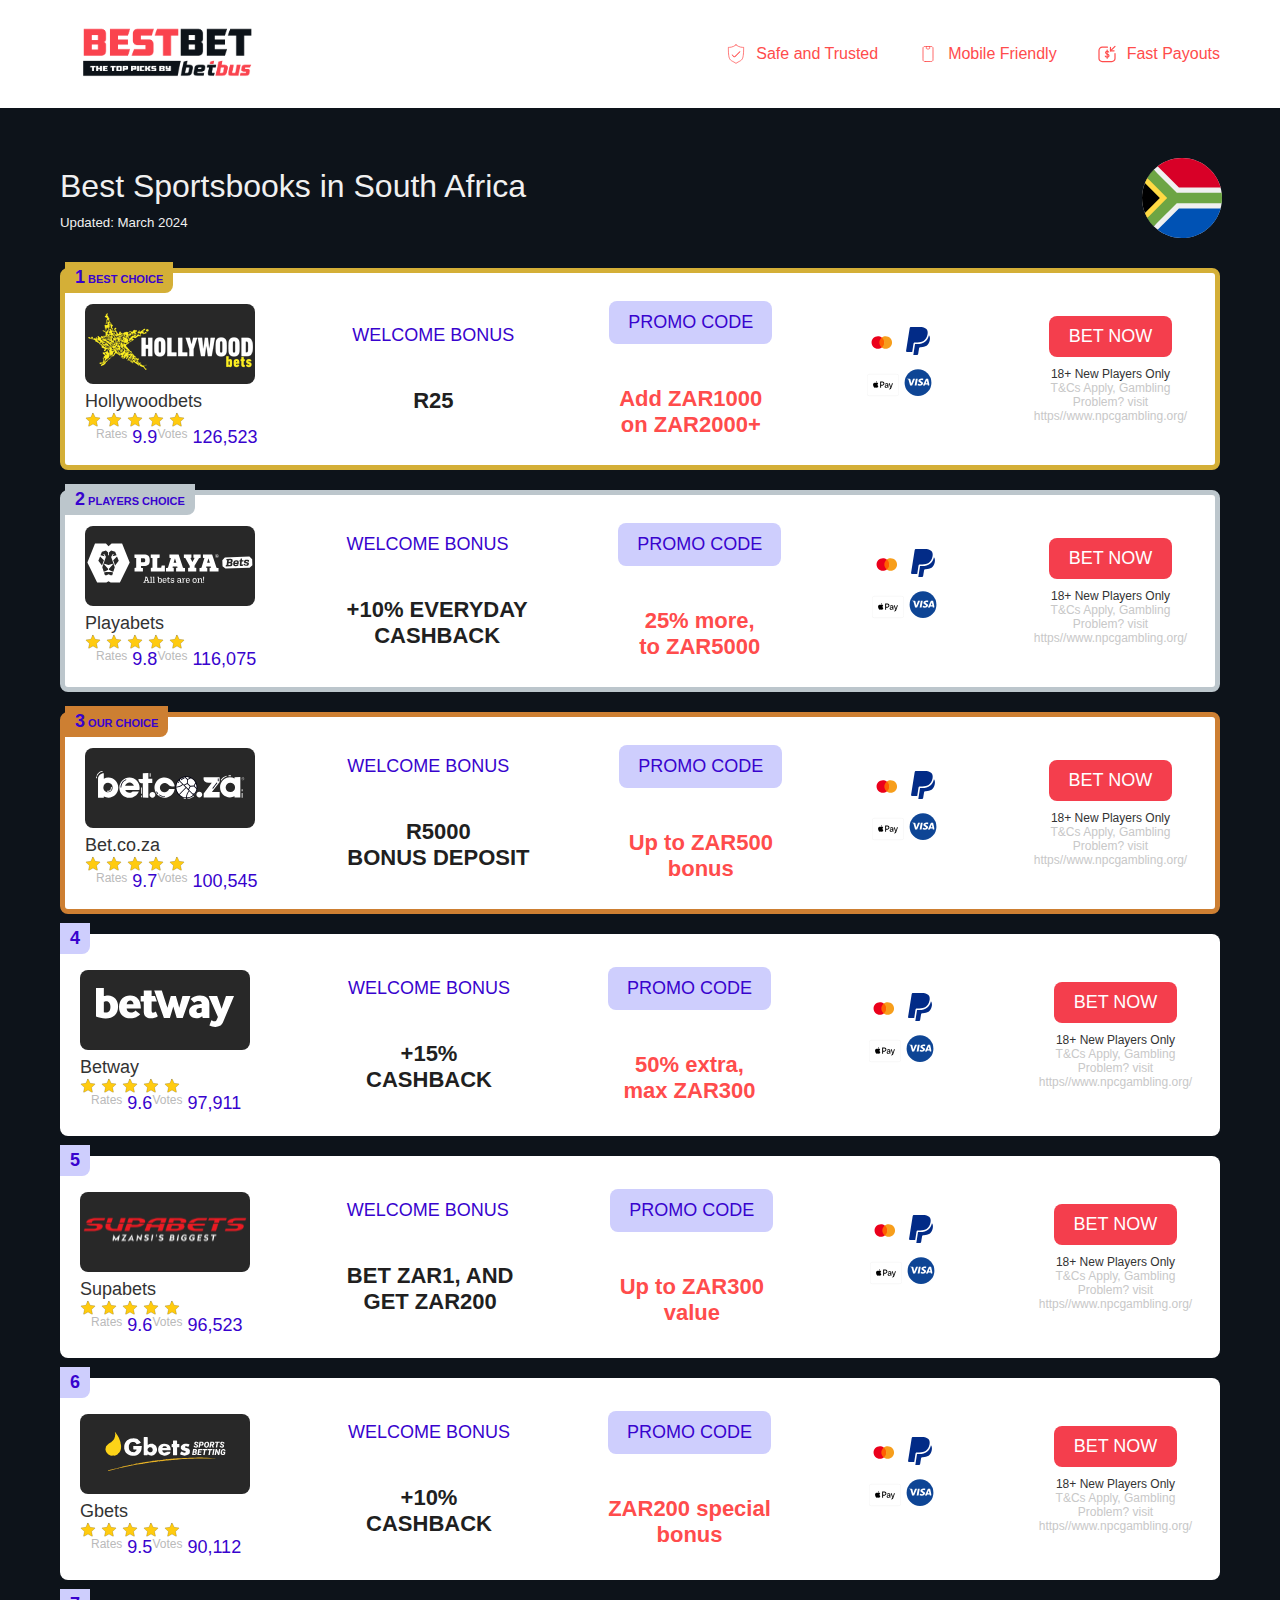
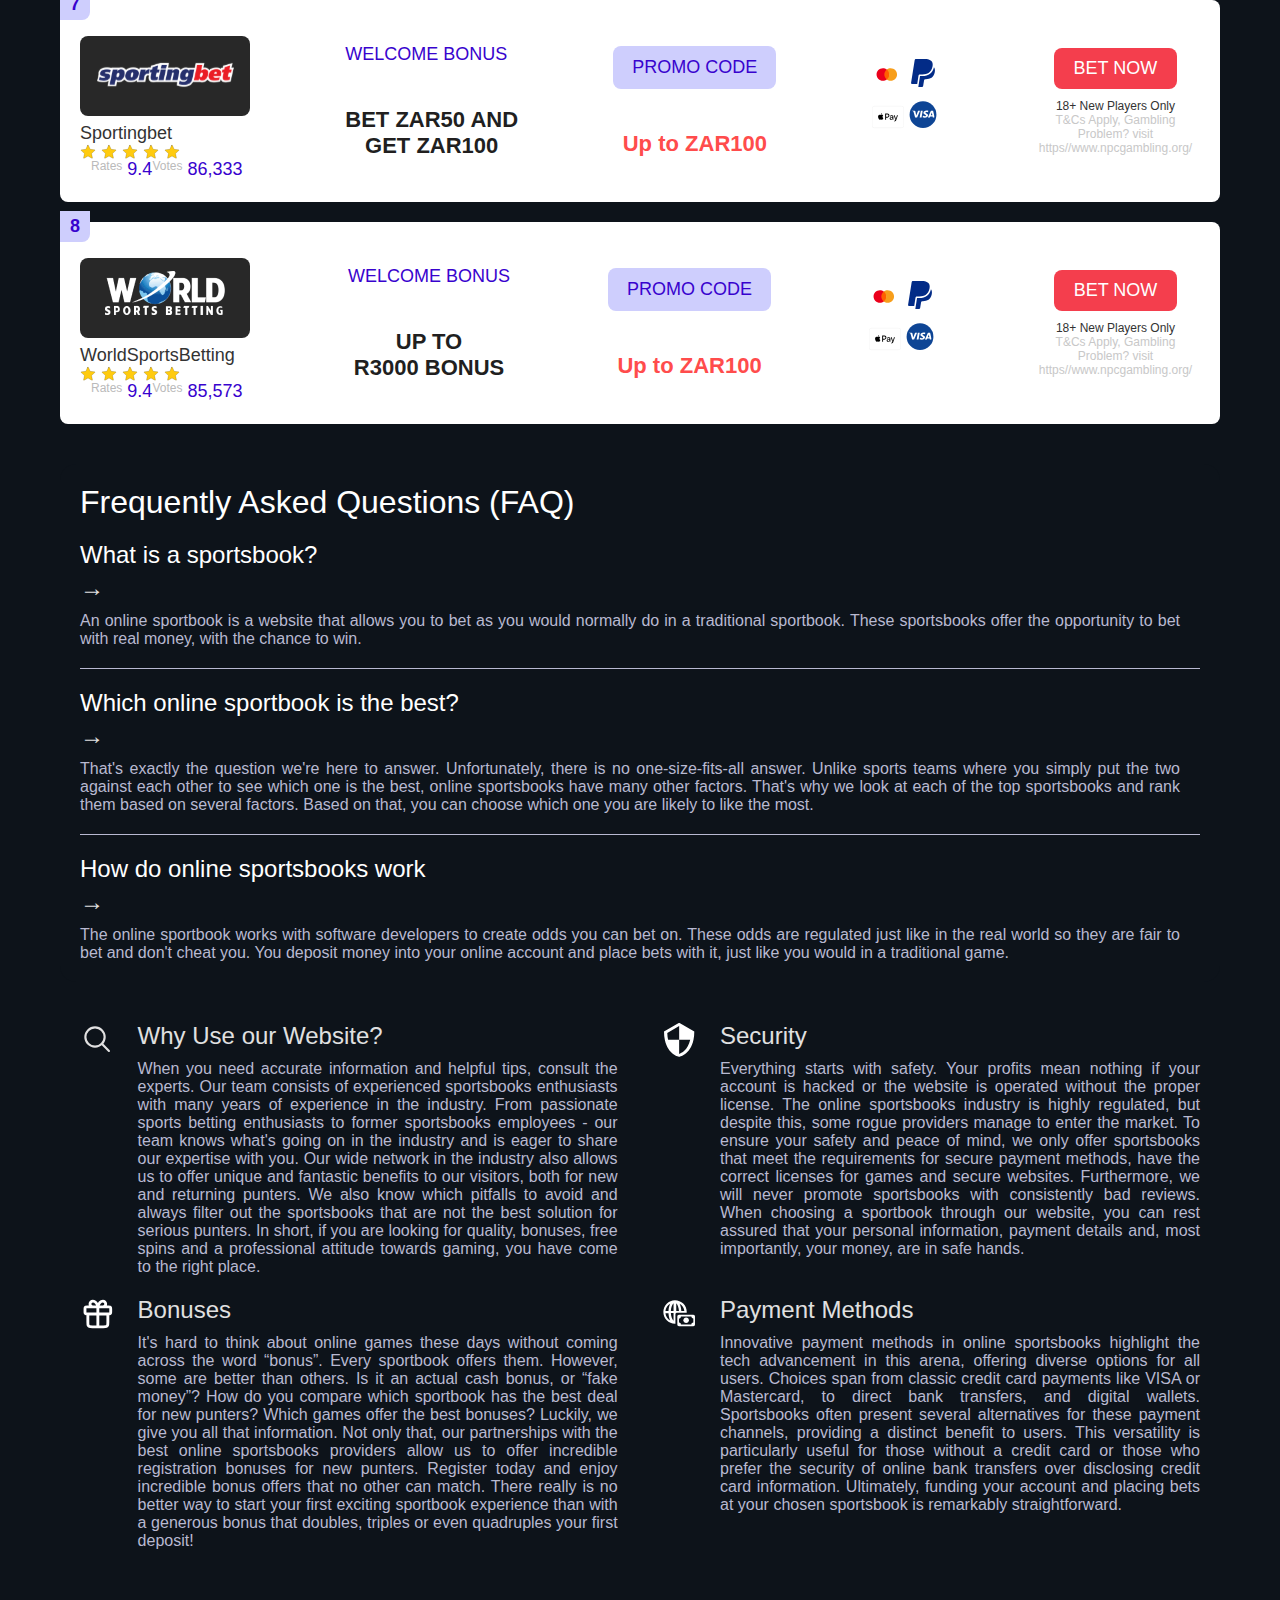
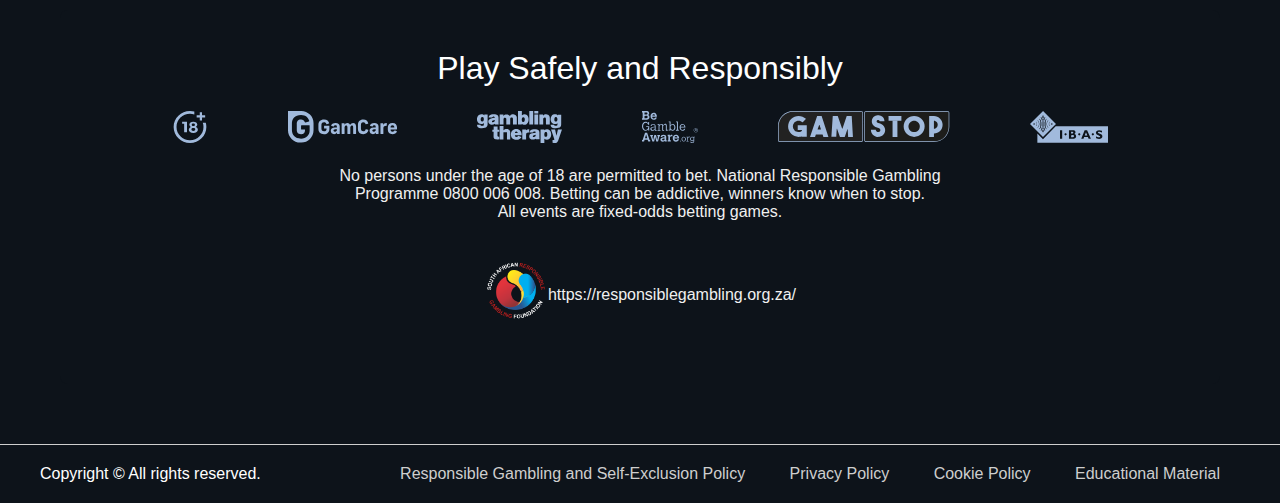
<file: index.html>
<!DOCTYPE html>
<html lang="en">
<head>
    <meta charset="UTF-8">
    <meta name="viewport" content="width=device-width, initial-scale=1.0">

    <!-- CSS -->
    <link rel="stylesheet" href="styles.css">
    <title>Bestbet</title>
    <!-- Favicon -->
    <!-- <link rel="icon" href="assets/favicon.png" type="image/png"> -->
    <!-- Open Graph tags -->
    <meta property="og:title" content="Bestbet" />
    <meta property="og:type" content="website" />
    <meta property="og:url" content="https://www.affiliate.betbus.co.za " />
    <meta property="og:image" content="assets/casino-comparison.jpg" />
    <meta property="og:description" content="Bestbet Offers" />
    <meta property="og:site_name" content="Bestbet" />
    <meta property="og:locale" content="en_US" />
</head>
<body>
    <header class="header">
        <div class="header-container"> <!-- Container for the header content -->
            <div class="logo-container">
                <img src="assets/logo.png" alt="Logo" class="logo"> <!-- Replace logo-path.svg with your actual logo path -->
            </div>
            <nav class="nav">
                <ul class="nav-list">
                    <li class="nav-item">
                        <img src="assets/safe.svg" alt="Safe and Trusted">
                        Safe and Trusted
                    </li>
                    <li class="nav-item">
                        <img src="assets/mobile-friendly.svg" alt="Mobile Friendly">
                        Mobile Friendly
                    </li>
                    <li class="nav-item">
                        <img src="assets/fast-payouts.svg" alt="Fast Payouts">
                        Fast Payouts
                    </li>
                </ul>
            </nav>
        </div>
    </header>
    <main class="main-content">
        <div class="main-text">
            <h1>Best Sportsbooks in South Africa</h1>
            <h5>Updated: March 2024</h5>
        </div>
        <div class="main-right">
            <img src="assets/south-africa.svg" alt="Right Image" class="main-image"> <!-- Replace with your actual image source -->
        </div>
        <!--CARD ONE-->
        <div class="info-card" style="border: solid 5px #D4AF37;">
            <p class="best-choice-label"><span class="best-choice-number">1</span> BEST CHOICE</p>
            <div class="card-section">
                <div class="brand-container"><a target="_blank" href="https://wlhollywoodbets.adsrv.eacdn.com/C.ashx?btag=a_291b_21c_&affid=654569&siteid=291&adid=21&c=CR"><img src="assets/hollywoodbets.svg" alt="hollywoodbets"></a></div>
                <p class="brand-name">Hollywoodbets</p>
                <img src="assets/stars.svg" alt="">
                <div class="rates">
                    <p class="small-text">Rates</p><p class="large-text">9.9</p>
                    <p class="small-text">Votes</p><p class="large-text">126,523</p>
                </div>
            </div>
            <div class="card-section bonus">
                <h4>WELCOME BONUS</h4>
                <h3>R25</h3>
            </div>
            <div class="card-section promo">
                <h4>PROMO CODE</h4>
                <h3>Add ZAR1000<br>on ZAR2000+</h3>
            </div>
            <div class="icons">
                <img src="assets/mastercard-icon.svg" alt="mastercard">
                <img src="assets/paypal.svg" alt="bitcoin">
                <img src="assets/apple-pay.svg" alt="apple">
                <img src="assets/visa-icon.svg" alt="visa">
            </div>
            <div class="play-now">
                <button><a target="_blank" href="https://wlhollywoodbets.adsrv.eacdn.com/C.ashx?btag=a_291b_21c_&affid=654569&siteid=291&adid=21&c=CR">BET NOW</a></button>
                <p style="color: #333;">18+ New Players Only</p>
                <p class="small" style="color: #C8C8C8;">T&Cs Apply, Gambling Problem? visit https//www.npcgambling.org/</p>
            </div>
        </div>

        <!--CARD TWO-->
        <div class="info-card" style="border: solid 5px #BCC6CC;">
            <p class="best-choice-label" style="background-color: #BCC6CC;"><span class="best-choice-number">2</span> PLAYERS CHOICE</p>
            <div class="card-section">
                <div class="brand-container"><a target="_blank" href="https://playabets.click/o/-gsII1?lpage=tdabKg&s1=CR"><img src="assets/playabets.svg" alt="playabets"></a></div>
                <p class="brand-name">Playabets</p>
                <img src="assets/stars.svg" alt="">
                <div class="rates">
                    <p class="small-text">Rates</p><p class="large-text">9.8</p>
                    <p class="small-text">Votes</p><p class="large-text">116,075</p>
                </div>
            </div>
            <div class="card-section bonus">
                <h4>WELCOME BONUS</h4>
                <h3>+10% EVERYDAY <br> CASHBACK</h3>
            </div>
            <div class="card-section promo">
                <h4>PROMO CODE</h4>
                <h3>25% more,<br>to ZAR5000</h3>
            </div>
            <div class="icons">
                <img src="assets/mastercard-icon.svg" alt="mastercard">
                <img src="assets/paypal.svg" alt="bitcoin">
                <img src="assets/apple-pay.svg" alt="apple">
                <img src="assets/visa-icon.svg" alt="visa">
            </div>
            <div class="play-now">
                <button><a target="_blank" href="https://playabets.click/o/-gsII1?lpage=tdabKg&s1=CR">BET NOW</a></button>
                <p style="color: #333;">18+ New Players Only</p>
                <p style="color: #C8C8C8;">T&Cs Apply, Gambling Problem? visit https//www.npcgambling.org/</p>
            </div>
        </div>

        <!--CARD THREE-->
        <div class="info-card" style="border: solid 5px #CD7F32;">
            <p class="best-choice-label" style="background-color: #CD7F32;"><span class="best-choice-number">3</span> OUR CHOICE</p>
            <div class="card-section">
                <div class="brand-container"><a target="_blank" href="https://join.bet.co.za/redirect.aspx?pid=2218&bid=1805"><img src="assets/betcoza.svg" alt="bet.co.za"></a></div>
                <p class="brand-name">Bet.co.za</p>
                <img src="assets/stars.svg" alt="">
                <div class="rates">
                    <p class="small-text">Rates</p><p class="large-text">9.7</p>
                    <p class="small-text">Votes</p><p class="large-text">100,545</p>
                </div>
            </div>
            <div class="card-section bonus">
                <h4>WELCOME BONUS</h4>
                <h3>R5000 <br> BONUS DEPOSIT</h3>
            </div>
            <div class="card-section promo">
                <h4>PROMO CODE</h4>
                <h3>Up to ZAR500<br>bonus</h3>
            </div>
            <div class="icons">
                <img src="assets/mastercard-icon.svg" alt="mastercard">
                <img src="assets/paypal.svg" alt="bitcoin">
                <img src="assets/apple-pay.svg" alt="apple">
                <img src="assets/visa-icon.svg" alt="visa">
            </div>
            <div class="play-now">
                <button><a target="_blank" href="https://join.bet.co.za/redirect.aspx?pid=2218&bid=1805">BET NOW</a></button>
                <p style="color: #333;">18+ New Players Only</p>
                <p style="color: #C8C8C8;">T&Cs Apply, Gambling Problem? visit https//www.npcgambling.org/</p>
            </div>
        </div>

        <!--CARD FOUR-->
        <div class="info-card" style="border: none;">
            <p class="best-choice-label" style="background-color: #CECEFD;"><span class="best-choice-number">4</span></p>
            <div class="card-section">
                <div class="brand-container"><a target="_blank" href="https://www.betway.co.za/?btag=P60608-PR27045-CM92037-TS195706&"><img src="assets/betway-logo.svg" alt="betway"></a></div>
                <p class="brand-name">Betway</p>
                <img src="assets/stars.svg" alt="">
                <div class="rates">
                    <p class="small-text">Rates</p><p class="large-text">9.6</p>
                    <p class="small-text">Votes</p><p class="large-text">97,911</p>
                </div>
            </div>
            <div class="card-section bonus">
                <h4>WELCOME BONUS</h4>
                <h3>+15% <br> CASHBACK</h3>
            </div>
            <div class="card-section promo">
                <h4>PROMO CODE</h4>
                <h3>50% extra,<br>max ZAR300</h3>
            </div>
            <div class="icons">
                <img src="assets/mastercard-icon.svg" alt="mastercard">
                <img src="assets/paypal.svg" alt="bitcoin">
                <img src="assets/apple-pay.svg" alt="apple">
                <img src="assets/visa-icon.svg" alt="visa">
            </div>
            <div class="play-now">
                <button><a target="_blank" href="https://www.betway.co.za/?btag=P60608-PR27045-CM92037-TS195706&">BET NOW</a></button>
                <p style="color: #333;">18+ New Players Only</p>
                <p style="color: #C8C8C8;">T&Cs Apply, Gambling Problem? visit https//www.npcgambling.org/</p>
            </div>
        </div>

        <!--CARD FIVE-->
        <div class="info-card" style="border: none;">
            <p class="best-choice-label" style="background-color: #CECEFD;"><span class="best-choice-number">5</span></p>
            <div class="card-section">
                <div class="brand-container"><a target="_blank" href="https://wlafricangamingnetwork.adsrv.eacdn.com/C.ashx?btag=a_2306b_458c_&affid=6102&siteid=2306&adid=458&c=CR"><img src="assets/supabets-logo.svg" alt="supabets"></a></div>
                <p class="brand-name">Supabets</p>
                <img src="assets/stars.svg" alt="">
                <div class="rates">
                    <p class="small-text">Rates</p><p class="large-text">9.6</p>
                    <p class="small-text">Votes</p><p class="large-text">96,523</p>
                </div>
            </div>
            <div class="card-section bonus">
                <h4>WELCOME BONUS</h4>
                <h3>BET ZAR1, AND<br> GET 
                    ZAR200</h3>
            </div>
            <div class="card-section promo">
                <h4>PROMO CODE</h4>
                <h3>Up to ZAR300<br>value</h3>
            </div>
            <div class="icons">
                <img src="assets/mastercard-icon.svg" alt="mastercard">
                <img src="assets/paypal.svg" alt="bitcoin">
                <img src="assets/apple-pay.svg" alt="apple">
                <img src="assets/visa-icon.svg" alt="visa">
            </div>
            <div class="play-now">
                <button><a target="_blank" href="https://wlafricangamingnetwork.adsrv.eacdn.com/C.ashx?btag=a_2306b_458c_&affid=6102&siteid=2306&adid=458&c=CR">BET NOW</a></button>
                <p style="color: #333;">18+ New Players Only</p>
                <p style="color: #C8C8C8;">T&Cs Apply, Gambling Problem? visit https//www.npcgambling.org/</p>
            </div>
        </div>

        <!--CARD SIX-->
        <div class="info-card" style="border: none;">
            <p class="best-choice-label" style="background-color: #CECEFD;"><span class="best-choice-number">6</span></p>
            <div class="card-section">
                <div class="brand-container"><a target="_blank" href="https://gbets.co.za/affiliates/?btag=374588_l274313"><img src="assets/gbets.svg" alt="gbets"></a></div>
                <p class="brand-name">Gbets</p>
                <img src="assets/stars.svg" alt="">
                <div class="rates">
                    <p class="small-text">Rates</p><p class="large-text">9.5</p>
                    <p class="small-text">Votes</p><p class="large-text">90,112</p>
                </div>
            </div>
            <div class="card-section bonus">
                <h4>WELCOME BONUS</h4>
                <h3>+10% <br> CASHBACK</h3>
            </div>
            <div class="card-section promo">
                <h4>PROMO CODE</h4>
                <h3>ZAR200 special<br>bonus</h3>
            </div>
            <div class="icons">
                <img src="assets/mastercard-icon.svg" alt="mastercard">
                <img src="assets/paypal.svg" alt="bitcoin">
                <img src="assets/apple-pay.svg" alt="apple">
                <img src="assets/visa-icon.svg" alt="visa">
            </div>
            <div class="play-now">
                <button><a target="_blank" href="https://gbets.co.za/affiliates/?btag=374588_l274313">BET NOW</a></button>
                <p style="color: #333;">18+ New Players Only</p>
                <p style="color: #C8C8C8;">T&Cs Apply, Gambling Problem? visit https//www.npcgambling.org/</p>
            </div>
        </div>

        <!--CARD SEVEN-->
        <div class="info-card" style="border: none;">
            <p class="best-choice-label" style="background-color: #CECEFD;"><span class="best-choice-number">7</span></p>
            <div class="card-section">
                <div class="brand-container"><a target="_blank" href="https://sports.sportingbet.co.za/en/sports"><img src="assets/sportingbet.svg" alt="sportingbet"></a></div>
                <p class="brand-name">Sportingbet</p>
                <img src="assets/stars.svg" alt="">
                <div class="rates">
                    <p class="small-text">Rates</p><p class="large-text">9.4</p>
                    <p class="small-text">Votes</p><p class="large-text">86,333</p>
                </div>
            </div>
            <div class="card-section bonus">
                <h4>WELCOME BONUS</h4>
                <h3>BET ZAR50 AND <br> GET ZAR100</h3>
            </div>
            <div class="card-section promo">
                <h4>PROMO CODE</h4>
                <h3>Up to ZAR100</h3>
            </div>
            <div class="icons">
                <img src="assets/mastercard-icon.svg" alt="mastercard">
                <img src="assets/paypal.svg" alt="bitcoin">
                <img src="assets/apple-pay.svg" alt="apple">
                <img src="assets/visa-icon.svg" alt="visa">
            </div>
            <div class="play-now">
                <button><a target="_blank" href="https://sports.sportingbet.co.za/en/sports">BET NOW</a></button>
                <p style="color: #333;">18+ New Players Only</p>
                <p style="color: #C8C8C8;">T&Cs Apply, Gambling Problem? visit https//www.npcgambling.org/</p>
            </div>
        </div>

        <!--CARD EIGHT-->
        <div class="info-card" style="border: none;">
            <p class="best-choice-label" style="background-color: #CECEFD;"><span class="best-choice-number">8</span></p>
            <div class="card-section">
                <div class="brand-container"><a target="_blank" href="https://www.worldsportsbetting.co.za/"><img src="assets/world.png" alt="worldsportsbetting"></a></div>
                <p class="brand-name">WorldSportsBetting</p>
                <img src="assets/stars.svg" alt="">
                <div class="rates">
                    <p class="small-text">Rates</p><p class="large-text">9.4</p>
                    <p class="small-text">Votes</p><p class="large-text">85,573</p>
                </div>
            </div>
            <div class="card-section bonus">
                <h4>WELCOME BONUS</h4>
                <h3>UP TO <br> R3000 BONUS</h3>
            </div>
            <div class="card-section promo">
                <h4>PROMO CODE</h4>
                <h3>Up to ZAR100</h3>
            </div>
            <div class="icons">
                <img src="assets/mastercard-icon.svg" alt="mastercard">
                <img src="assets/paypal.svg" alt="bitcoin">
                <img src="assets/apple-pay.svg" alt="apple">
                <img src="assets/visa-icon.svg" alt="visa">
            </div>
            <div class="play-now">
                <button><a target="_blank" href="https://www.worldsportsbetting.co.za/">BET NOW</a></button>
                <p style="color: #333;">18+ New Players Only</p>
                <p style="color: #C8C8C8;">T&Cs Apply, Gambling Problem? visit https//www.npcgambling.org/</p>
            </div>
        </div>

        <!--FAQ-->
        <section class="faq-section">
            <h1>Frequently Asked Questions (FAQ)</h1>
            <div class="faq-item">
                <h4>What is a sportsbook?</h4>
                <h3 class="arrow">→</h3>
                <p>An online sportbook is a website that allows you to bet as you would normally do in a traditional sportbook. These sportsbooks offer the opportunity to bet with real money, with the chance to win.</p>
            </div>
            <hr class="divider" />
            <div class="faq-item">
                <h4>Which online sportbook is the best?</h4>
                <h3 class="arrow">→</h3>
                <p>That's exactly the question we're here to answer. Unfortunately, there is no one-size-fits-all answer. Unlike sports teams where you simply put the two against each other to see which one is the best, online sportsbooks have many other factors. That's why we look at each of the top sportsbooks and rank them based on several factors. Based on that, you can choose which one you are likely to like the most.</p>
            </div>
            <hr class="divider" />
            <div class="faq-item">
                <h4>How do online sportsbooks work</h4>
                <h3 class="arrow">→</h3>
                <p>The online sportbook works with software developers to create odds you can bet on. These odds are regulated just like in the real world so they are fair to bet and don't cheat you. You deposit money into your online account and place bets with it, just like you would in a traditional game.</p>
            </div>
        </section>

        <section class="benefits-section">
            <div class="benefit-item">
                <div class="icon-placeholder"><img src="assets/magnifier.svg" alt="magnifier"></div>
                <div class="text-content">
                    <h3>Why Use our Website?</h3>
                    <p>When you need accurate information and helpful tips, consult the experts. Our team consists of experienced sportsbooks enthusiasts with many years of experience in the industry. From passionate sports betting enthusiasts to former sportsbooks employees - our team knows what's going on in the industry and is eager to share our expertise with you. Our wide network in the industry also allows us to offer unique and fantastic benefits to our visitors, both for new and returning punters. We also know which pitfalls to avoid and always filter out the sportsbooks that are not the best solution for serious punters. In short, if you are looking for quality, bonuses, free spins and a professional attitude towards gaming, you have come to the right place.</p>
                </div>
            </div>
            <div class="benefit-item">
                <div class="icon-placeholder"><img src="assets/shield.svg" alt="shield"></div>
                <div class="text-content">
                    <h3>Security</h3>
                    <p>Everything starts with safety. Your profits mean nothing if your account is hacked or the website is operated without the proper license. The online sportsbooks industry is highly regulated, but despite this, some rogue providers manage to enter the market. To ensure your safety and peace of mind, we only offer sportsbooks that meet the requirements for secure payment methods, have the correct licenses for games and secure websites. Furthermore, we will never promote sportsbooks with consistently bad reviews. When choosing a sportbook through our website, you can rest assured that your personal information, payment details and, most importantly, your money, are in safe hands.</p>
                </div>
            </div>
            <!-- Repeat the .benefit-item two more times -->
            <div class="benefit-item">
                <div class="icon-placeholder"><img src="assets/gift.svg" alt="shield"></div>
                <div class="text-content">
                    <h3>Bonuses</h3>
                    <p>It's hard to think about online games these days without coming across the word “bonus”. Every sportbook offers them. However, some are better than others. Is it an actual cash bonus, or “fake money”? How do you compare which sportbook has the best deal for new punters? Which games offer the best bonuses? Luckily, we give you all that information. Not only that, our partnerships with the best online sportsbooks providers allow us to offer incredible registration bonuses for new punters. Register today and enjoy incredible bonus offers that no other can match. There really is no better way to start your first exciting sportbook experience than with a generous bonus that doubles, triples or even quadruples your first deposit!</p>
                </div>
            </div>

            <div class="benefit-item">
                <div class="icon-placeholder"><img src="assets/worldwide.svg" alt="world"></div>
                <div class="text-content">
                    <h3>Payment Methods</h3>
                    <p>Innovative payment methods in online sportsbooks highlight the tech advancement in this arena, offering diverse options for all users. Choices span from classic credit card payments like VISA or Mastercard, to direct bank transfers, and digital wallets. Sportsbooks often present several alternatives for these payment channels, providing a distinct benefit to users. This versatility is particularly useful for those without a credit card or those who prefer the security of online bank transfers over disclosing credit card information. Ultimately, funding your account and placing bets at your chosen sportsbook is remarkably straightforward.</p>
                </div>
            </div>
        </section>

        <section class="safe-play-section">
            <h1>Play Safely and Responsibly</h1>
            <div class="images-row" style="margin: 24px 0px;">
                <img src="assets/18-plus.svg" alt="Description 1">
                <img src="assets/gamecare.svg" alt="Description 2">
                <img src="assets/gtherapy.svg" alt="Description 3">
                <img src="assets/begambleaware-logo.svg" alt="Description 4">
                <img src="assets/gamestop.svg" alt="Description 5">
                <img src="assets/ibas.svg" alt="Description 6">
            </div>
            <p style="text-align: center; margin-top: 24px;">No persons under the age of 18 are permitted to bet. National Responsible Gambling <br> Programme 0800 006 008. Betting can be addictive, winners know when to stop. <br> All events are fixed-odds betting games.</p>
            <div style="display: flex; justify-content: center; align-items: center; margin: 24px auto;">
                <img src="assets/logo-footer.png" style="width: 64px; height: auto; margin-top: 16px;" alt="">
                <p style="text-align: center; margin-top: 24px;">https://responsiblegambling.org.za/</p>
            </div>
            
        </section>
        
    </main>

    <footer>
        <section class="footer-content">
            <h3>Copyright © All rights reserved.</h3>
            <ul class="policy-links">
                <li><a href="#" id="responsible-gambling" class="modal-trigger">Responsible Gambling and Self-Exclusion Policy</a></li>
                <li><a href="privacy.html" target="_blank" id="privacy-policy">Privacy Policy</a></li>
                <li><a href="cookie.html" target="_blank" id="cookie-policy" >Cookie Policy</a></li>
                <li><a href="educational.html" target="_blank" id="educational-material">Educational Material</a></li>
            </ul>
        </section>
        <!-- Modals -->
        <div id="modal-responsible-gambling" class="modal">
            <div class="modal-content">
                <h4>Responsible Gambling and Self-Exclusion Policy</h4>
                <h4>Definitions</h4>
                <ol>
                    <li>Customer: An individual who has successfully registered an account with us and can place bets on our Gambling Platform.</li>
                    <li>Gambling Platform: A website, app, or any other online platform accessible via the Internet or mobile, wireless, or similar communication technologies, which customers can use for gambling.</li>
                    <li>Voluntary Responsible Gaming Account Closure: A customer's voluntary request to be excluded from gambling due to its potentially addictive nature. Bestbet may also unilaterally apply this type of closure in cases involving gambling issues, even if not acknowledged by the customer.</li>
                    <li>Self-Exclusion: A customer's voluntary request to be excluded from gambling for a specific duration.</li>
                    <li>South African Responsible Gambling Foundation: An organization that offers Free and Confidential Treatment and Counseling to those affected by Problem Gambling and their immediate family members.</li>
                    <li>Time Out: A voluntary short break or cooling-off period from gambling.</li>
                    <li>Uplift: A customer's voluntary request to lift the Time Out or Self-Exclusion period to regain access to their betting account.</li>
                    <li>Unsettled bets: Bets for which the outcomes are yet to be determined. These bets will be considered settled after the results are known</li>
                </ol>
                <p>At Bestbet, we are dedicated to providing our customers with top-quality sports betting entertainment. Sports betting and gaming should be a source of fun and enjoyment, and we are committed to ensuring it remains that way. We take responsible gambling seriously and encourage our customers to do the same to maintain a positive experience and prevent potential issues from escalating into problems.
                    If you suspect you may be experiencing gambling-related challenges, please consider the following indicators:
                    </p>
                    <ul>
                        <li>You view gambling solely as a means of making money.</li>
                        <li>Gambling is negatively affecting your daily life and family responsibilities.</li>
                        <li>You are neglecting personal needs such as food and sleep due to gambling.</li>
                        <li>You are wagering more than you can comfortably afford.</li>
                        <li>You resort to theft or borrowing to address gambling losses.</li>
                        <li>You gamble as a response to frustration or other negative emotions.</li>
                        <li>You attempt to conceal your gambling or its consequences.</li>
                        <li>Your attempts to control your gambling have been repeatedly unsuccessful.</li>
                        <li>Others have expressed concerns about your gambling behavior.</li>
                    </ul>
                    <p>If, after reviewing the above, you believe you may be facing gambling-related issues, we recommend reaching out to the South African Responsible Gambling Foundation (SARGF)</p>
                    <ol>
                        <li>Contact an experienced counselor anytime via the toll-free counseling line at 0800 006 008 or send a "Help" message to 076 675 0710 on WhatsApp/SMS.</li>
                        <li>Visit the SARGF website at https://responsiblegambling.org.za/ for additional information and assistance.</li>
                    </ol>
                    <p>Please get in touch with our Customer Support Team at support@bestbet.co.za or through Live Chat to request your preferred closure option. Our team will promptly process your written request and remove your details from mailing lists and other marketing databases.</p>
                    <h3>Responsible Gaming and Account Closure Options</h3>
                    <p>At Betbus, we provide our customers with the ability to take control of their gambling activity. We offer various options for temporarily suspending or permanently closing your betting account. If you believe that your gambling has become problematic or simply wish to take a break, we encourage you to reach out to our Customer Support team at support@bestbet.co.za or via Live Chat.
                        Here are the closure options available to you:
                        </p>
                        <ol>
                            <li>Time Out: You can temporarily suspend your account for durations of 1 day, 7 days, 1 month, or 3 months. For Time Out activation, we only require an email from you. The same process applies when you choose to reactivate your betting account after the Time-Out period has elapsed.</li>
                            <li>Self-Exclusion: You have the option to suspend your account for a minimum period of 6 months. Please contact our Customer Support Team to inquire about other exclusion periods. To activate your Self-Exclusion period or to reactivate your account after the exclusion period ends, you need to send us a written request. Please note that any request to uplift your Self-Exclusion before the exclusion period ends will be subject to management approval, based on the circumstances surrounding the initial request, and can only be considered after a minimum of 6 months has passed since your initial Self-Exclusion request. This provision applies equally to permanent Self-Exclusions and Responsible Gaming Account Closures.</li>
                        </ol>
                        <p>Please be aware that these closure options apply exclusively to our Gambling Platform. It is the customer's responsibility to self-exclude from all other gambling platforms.
                            Before you submit your closure request, make sure to withdraw any funds if you have a positive balance in your betting account. We have a policy of not suspending or excluding accounts until all available funds have been withdrawn. You must ensure that the withdrawal has been completed.
                            While we strive to process your closure request as swiftly as possible, please understand that this process takes a reasonable amount of time to implement. Your request will not be considered effective until it has been fully executed and communicated to you. If you find that you can still access any of our services after the closure request, it is your responsibility to notify us immediately.
                            We aim to process closure requests promptly. Please note that during this period, we will conduct due diligence on the account and report it to the Mpumalanga Economic Regulator ("MER").
                            Once you initiate the closure process or communicate with our customer service team, refrain from accessing your account. Access to your account will be restricted during the closure period, or permanently if permanent self-exclusion was applied. You will also no longer receive marketing materials, electronic communications, social media updates, loyalty programs, and other promotions from us.
                            Any unsettled bets with Betbus at the time you enter the closure period will be settled based on the event's outcome. If your bet is a winner, your winnings will be automatically credited to your account.
                            If you wish to reactivate your account and place bets again, you must contact Customer Support by email only after the closure period has ended. Any other requests (other than by email) will not be considered, and you will be asked to submit a written request to Customer Support.
                            In cases such as severe gambling addiction, before the upliftment of a closure can be considered, Bestbet may request proof that you have received treatment and/or attended counseling sessions, or fulfill any other prerequisites to ensure that past gambling-related problems have been resolved. Bestbet reserves the right to extend a customer's self-exclusion period at our discretion, especially when informed by regulatory bodies, such as regulators or other authorities, or authorized professional organizations that may require an extension.
                            Each month, information on all closures and related activities, including approved/denied closure applications, uplifted closures, winnings by customers with suspended betting accounts, violations, and statistics, will be submitted to the MER.
                            All documentation and information regarding closures will be made available to the MER upon request and during inspections.
                            This policy is in line with the Mpumalanga Gambling Rules, 2013, and the Notice published by the MER to all Licensees in 2014 concerning the minimum requirements for self-exclusion policies. Any breach of this policy may be considered a violation of the aforementioned legislation.
                            Authority to process self-exclusions:
                            Closure requests from customers will be processed by Customer Support Representatives, Shift Leaders, and Team Leaders. Complex cases will be escalated to Management for review and processing. Management will monitor all closures on a monthly basis.
                            </p>
            </div>
            <div class="modal-footer">
                <a href="#" class="modal-close">Close</a>
            </div>
        </div>
        <div id="modal-privacy-policy" class="modal">
            <div class="modal-content">
                <h4>Privacy Policy</h4>
                <p>Content...</p>
            </div>
            <div class="modal-footer">
                <a href="#" class="modal-close">Close</a>
            </div>
        </div>
        <div id="modal-cookie-policy" class="modal">
            <div class="modal-content">
                <h4>Cookie Policy</h4>
                <p>Content...</p>
            </div>
            <div class="modal-footer">
                <a href="#" class="modal-close">Close</a>
            </div>
        </div>
        <div id="modal-educational-material" class="modal">
            <div class="modal-content">
                <h4>Educational Material</h4>
                <p>Content...</p>
            </div>
            <div class="modal-footer">
                <a href="#" class="modal-close">Close</a>
            </div>
        </div>
    </footer>

    <script>
        document.addEventListener('DOMContentLoaded', function() {
            var modals = document.querySelectorAll('.modal');
            var modalTriggers = document.querySelectorAll('.modal-trigger');
        
            modalTriggers.forEach(function(trigger) {
                trigger.addEventListener('click', function(e) {
                    e.preventDefault();
                    var target = 'modal-' + this.id;
                    document.getElementById(target).style.display = 'block';
                });
            });
        
            document.querySelectorAll('.modal-close').forEach(function(close) {
                close.addEventListener('click', function(e) {
                    e.preventDefault();
                    this.closest('.modal').style.display = 'none';
                });
            });
        
            window.onclick = function(event) {
                if (event.target.classList.contains('modal')) {
                    modals.forEach(function(modal) {
                        modal.style.display = "none";
                    });
                }
            }
        });
        </script>
        
    
</body>
</html>
</file>
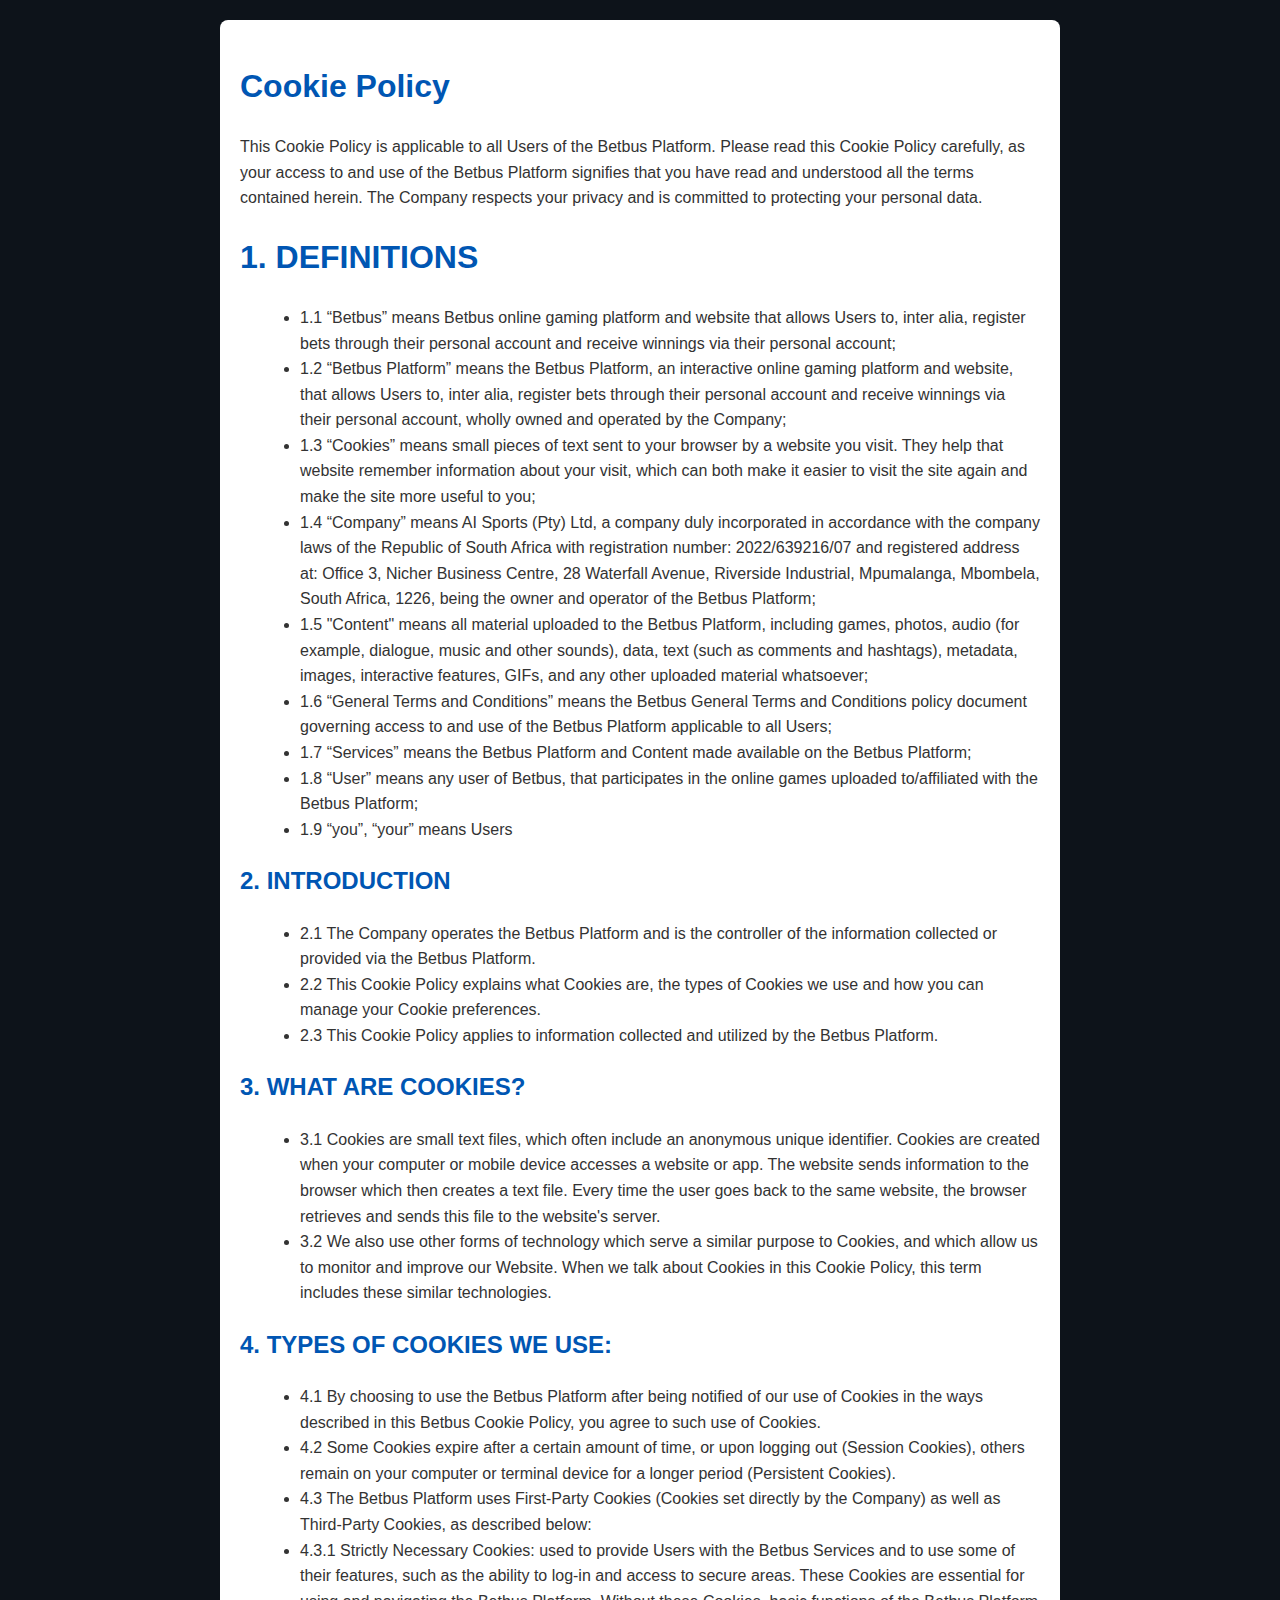
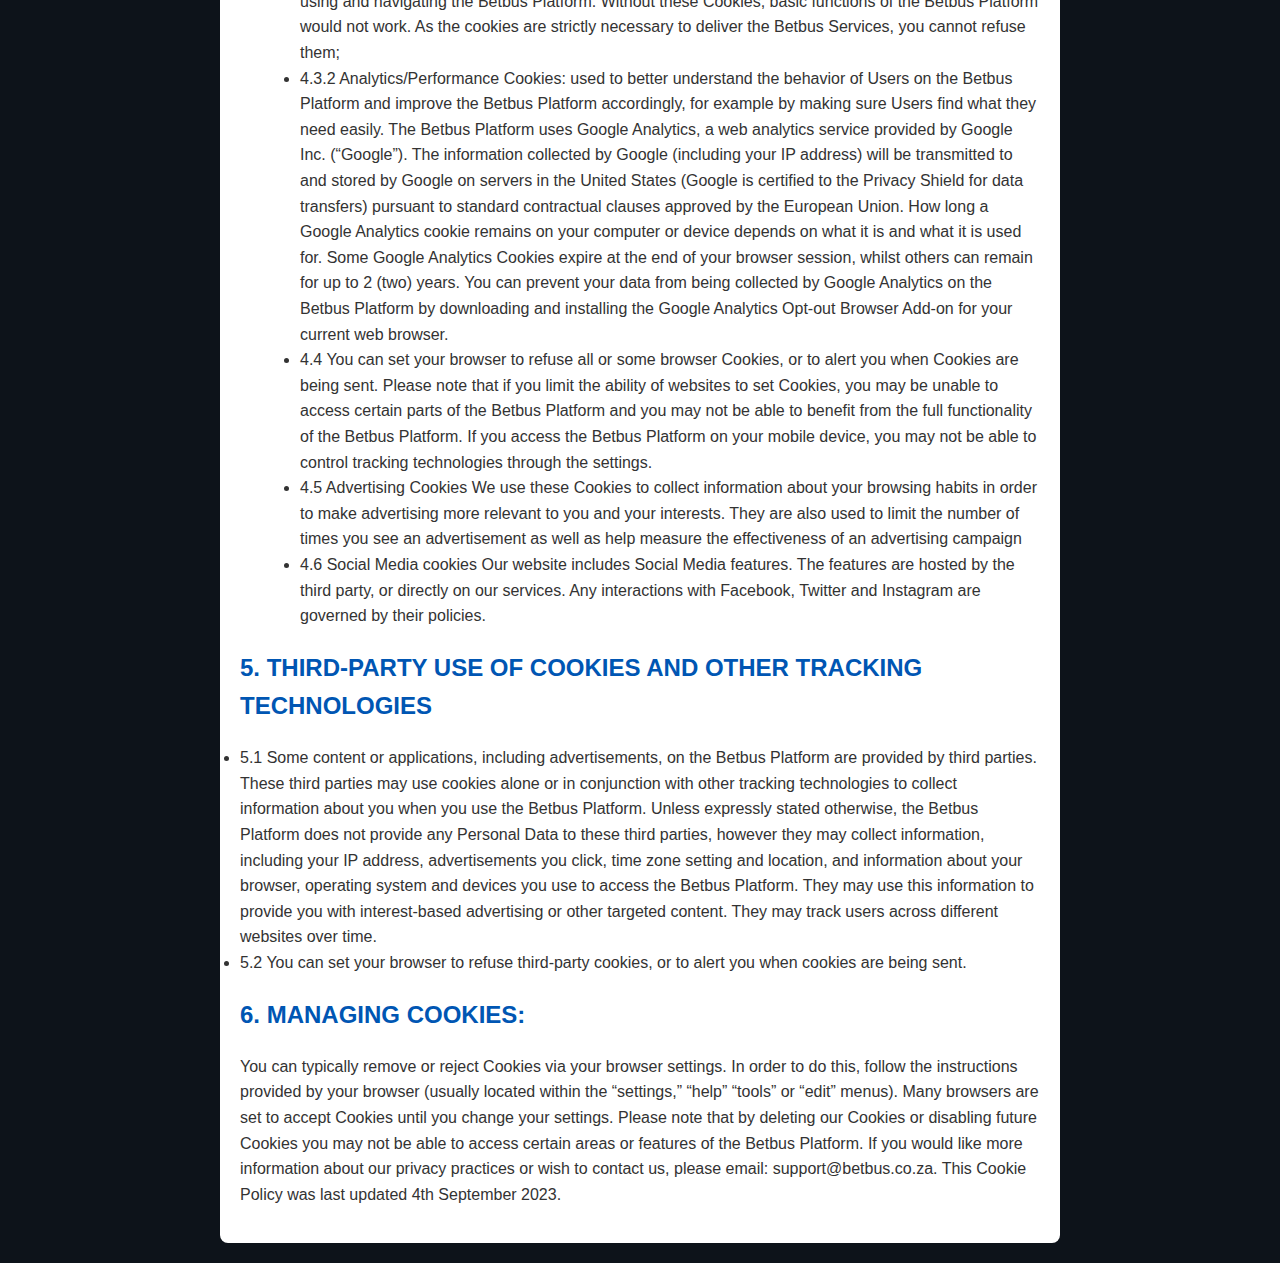
<file: cookie.html>
<!DOCTYPE html>
<html lang="en">
<head>
    <meta charset="UTF-8">
    <meta name="viewport" content="width=device-width, initial-scale=1.0">
    <title>Cookie Policy</title>
    <!-- Favicon -->
    <link rel="icon" href="assets/favicon.png" type="image/png">
    <style>
        body {
            font-family: Arial, sans-serif;
            line-height: 1.6;
            color: #333;
            margin: 0;
            padding: 0;
            padding: 20px;
            background-color: #0d131a;
        }
        .container {
            max-width: 800px;
            margin: auto;
            background: #fff;
            padding: 20px;
            border-radius: 8px;
        }
        h1, h2 {
            color: #0056b3;
        }
        ul, ol {
            margin: 10px 0 10px 20px;
        }
        p, li {
            font-size: 16px;
        }
        a {
            color: #0056b3;
            text-decoration: none;
        }
        a:hover {
            text-decoration: underline;
        }
    </style>
</head>
<body>
    <div class="container">
        <h1>Cookie Policy</h1>
        <p>This Cookie Policy is applicable to all Users of the Betbus Platform. Please read this Cookie Policy carefully, as your access to and use of the Betbus Platform signifies that you have read and understood all the terms contained herein. The Company respects your privacy and is committed to protecting your personal data.</p>

        <h1>1. DEFINITIONS</h1>
        <ul>
            <li>1.1 “Betbus” means Betbus online gaming platform and website that allows Users to, inter alia, register bets through their personal account and receive winnings via their personal account;</li>
            <li>1.2 “Betbus Platform” means the Betbus Platform, an interactive online gaming platform and website, that allows Users to, inter alia, register bets through their personal account and receive winnings via their personal account, wholly owned and operated by the Company;</li>
            <li>1.3 “Cookies” means small pieces of text sent to your browser by a website you visit. They help that website remember information about your visit, which can both make it easier to visit the site again and make the site more useful to you;</li>
            <li>1.4 “Company” means AI Sports (Pty) Ltd, a company duly incorporated in accordance with the company laws of the Republic of South Africa with registration number: 2022/639216/07 and registered address at: Office 3, Nicher Business Centre, 28 Waterfall Avenue, Riverside Industrial, Mpumalanga, Mbombela, South Africa, 1226, being the owner and operator of the Betbus Platform;</li>
            <li>1.5 "Content" means all material uploaded to the Betbus Platform, including games, photos, audio (for example, dialogue, music and other sounds), data, text (such as comments and hashtags), metadata, images, interactive features, GIFs, and any other uploaded material whatsoever;</li>
            <li>1.6 “General Terms and Conditions” means the Betbus General Terms and Conditions policy document governing access to and use of the Betbus Platform applicable to all Users;</li>
            <li>1.7 “Services” means the Betbus Platform and Content made available on the Betbus Platform;</li>
            <li>1.8 “User” means any user of Betbus, that participates in the online games uploaded to/affiliated with the Betbus Platform;</li>
            <li>1.9 “you”, “your” means Users</li>
        </ul>

        <h2>2. INTRODUCTION</h2>
        <ul>
            <li>2.1 The Company operates the Betbus Platform and is the controller of the information collected or provided via the Betbus Platform.</li>
            <li>2.2 This Cookie Policy explains what Cookies are, the types of Cookies we use and how you can manage your Cookie preferences. </li>
            <li>2.3 This Cookie Policy applies to information collected and utilized by the Betbus Platform.</li>
        </ul>

        <h2>3. WHAT ARE COOKIES?</h2>

        <ul>
            <li>3.1 Cookies are small text files, which often include an anonymous unique identifier. Cookies are created when your computer or mobile device accesses a website or app. The website sends information to the browser which then creates a text file. Every time the user goes back to the same website, the browser retrieves and sends this file to the website's server.</li>
            <li>3.2 We also use other forms of technology which serve a similar purpose to Cookies, and which allow us to monitor and improve our Website. When we talk about Cookies in this Cookie Policy, this term includes these similar technologies.</li>
        </ul>

        <h2>4. TYPES OF COOKIES WE USE:</h2>
        <ul>
            <li>4.1 By choosing to use the Betbus Platform after being notified of our use of Cookies in the ways described in this Betbus Cookie Policy, you agree to such use of Cookies.</li>
            <li>4.2 Some Cookies expire after a certain amount of time, or upon logging out (Session Cookies), others remain on your computer or terminal device for a longer period (Persistent Cookies).</li>
            <li>4.3 The Betbus Platform uses First-Party Cookies (Cookies set directly by the Company) as well as Third-Party Cookies, as described below:</li>
            <li>4.3.1 Strictly Necessary Cookies: used to provide Users with the Betbus Services and to use some of their features, such as the ability to log-in and access to secure areas. These Cookies are essential for using and navigating the Betbus Platform. Without these Cookies, basic functions of the Betbus Platform would not work. As the cookies are strictly necessary to deliver the Betbus Services, you cannot refuse them;</li>
            <li>4.3.2 Analytics/Performance Cookies: used to better understand the behavior of Users on the Betbus Platform and improve the Betbus Platform accordingly, for example by making sure Users find what they need easily. The Betbus Platform uses Google Analytics, a web analytics service provided by Google Inc. (“Google”). The information collected by Google (including your IP address) will be transmitted to and stored by Google on servers in the United States (Google is certified to the Privacy Shield for data transfers) pursuant to standard contractual clauses approved by the European Union. How long a Google Analytics cookie remains on your computer or device depends on what it is and what it is used for. Some Google Analytics Cookies expire at the end of your browser session, whilst others can remain for up to 2 (two) years. You can prevent your data from being collected by Google Analytics on the Betbus Platform by downloading and installing the Google Analytics Opt-out Browser Add-on for your current web browser.</li>
            <li>4.4 You can set your browser to refuse all or some browser Cookies, or to alert you when Cookies are being sent. Please note that if you limit the ability of websites to set Cookies, you may be unable to access certain parts of the Betbus Platform and you may not be able to benefit from the full functionality of the Betbus Platform. If you access the Betbus Platform on your mobile device, you may not be able to control tracking technologies through the settings.</li>
            <li>4.5 Advertising Cookies We use these Cookies to collect information about your browsing habits in order to make advertising more relevant to you and your interests. They are also used to limit the number of times you see an advertisement as well as help measure the effectiveness of an advertising campaign</li>
            <li>4.6 Social Media cookies Our website includes Social Media features. The features are hosted by the third party, or directly on our services. Any interactions with Facebook, Twitter and Instagram are governed by their policies.</li>
        </ul>

        <h2>5. THIRD-PARTY USE OF COOKIES AND OTHER TRACKING TECHNOLOGIES</h2>
        <li>5.1 Some content or applications, including advertisements, on the Betbus Platform are provided by third parties. These third parties may use cookies alone or in conjunction with other tracking technologies to collect information about you when you use the Betbus Platform. Unless expressly stated otherwise, the Betbus Platform does not provide any Personal Data to these third parties, however they may collect information, including your IP address, advertisements you click, time zone setting and location, and information about your browser, operating system and devices you use to access the Betbus Platform. They may use this information to provide you with interest-based advertising or other targeted content. They may track users across different websites over time.</li>
        <li>5.2 You can set your browser to refuse third-party cookies, or to alert you when cookies are being sent.</li>

        <h2>6. MANAGING COOKIES:</h2>

        <p>You can typically remove or reject Cookies via your browser settings. In order to do this, follow the instructions provided by your browser (usually located within the “settings,” “help” “tools” or “edit” menus). Many browsers are set to accept Cookies until you change your settings.
            Please note that by deleting our Cookies or disabling future Cookies you may not be able to access certain areas or features of the Betbus Platform.
            If you would like more information about our privacy practices or wish to contact us, please email: support@betbus.co.za.
            This Cookie Policy was last updated 4th September 2023.
            </p>
    </div>
</body>
</html>
</file>
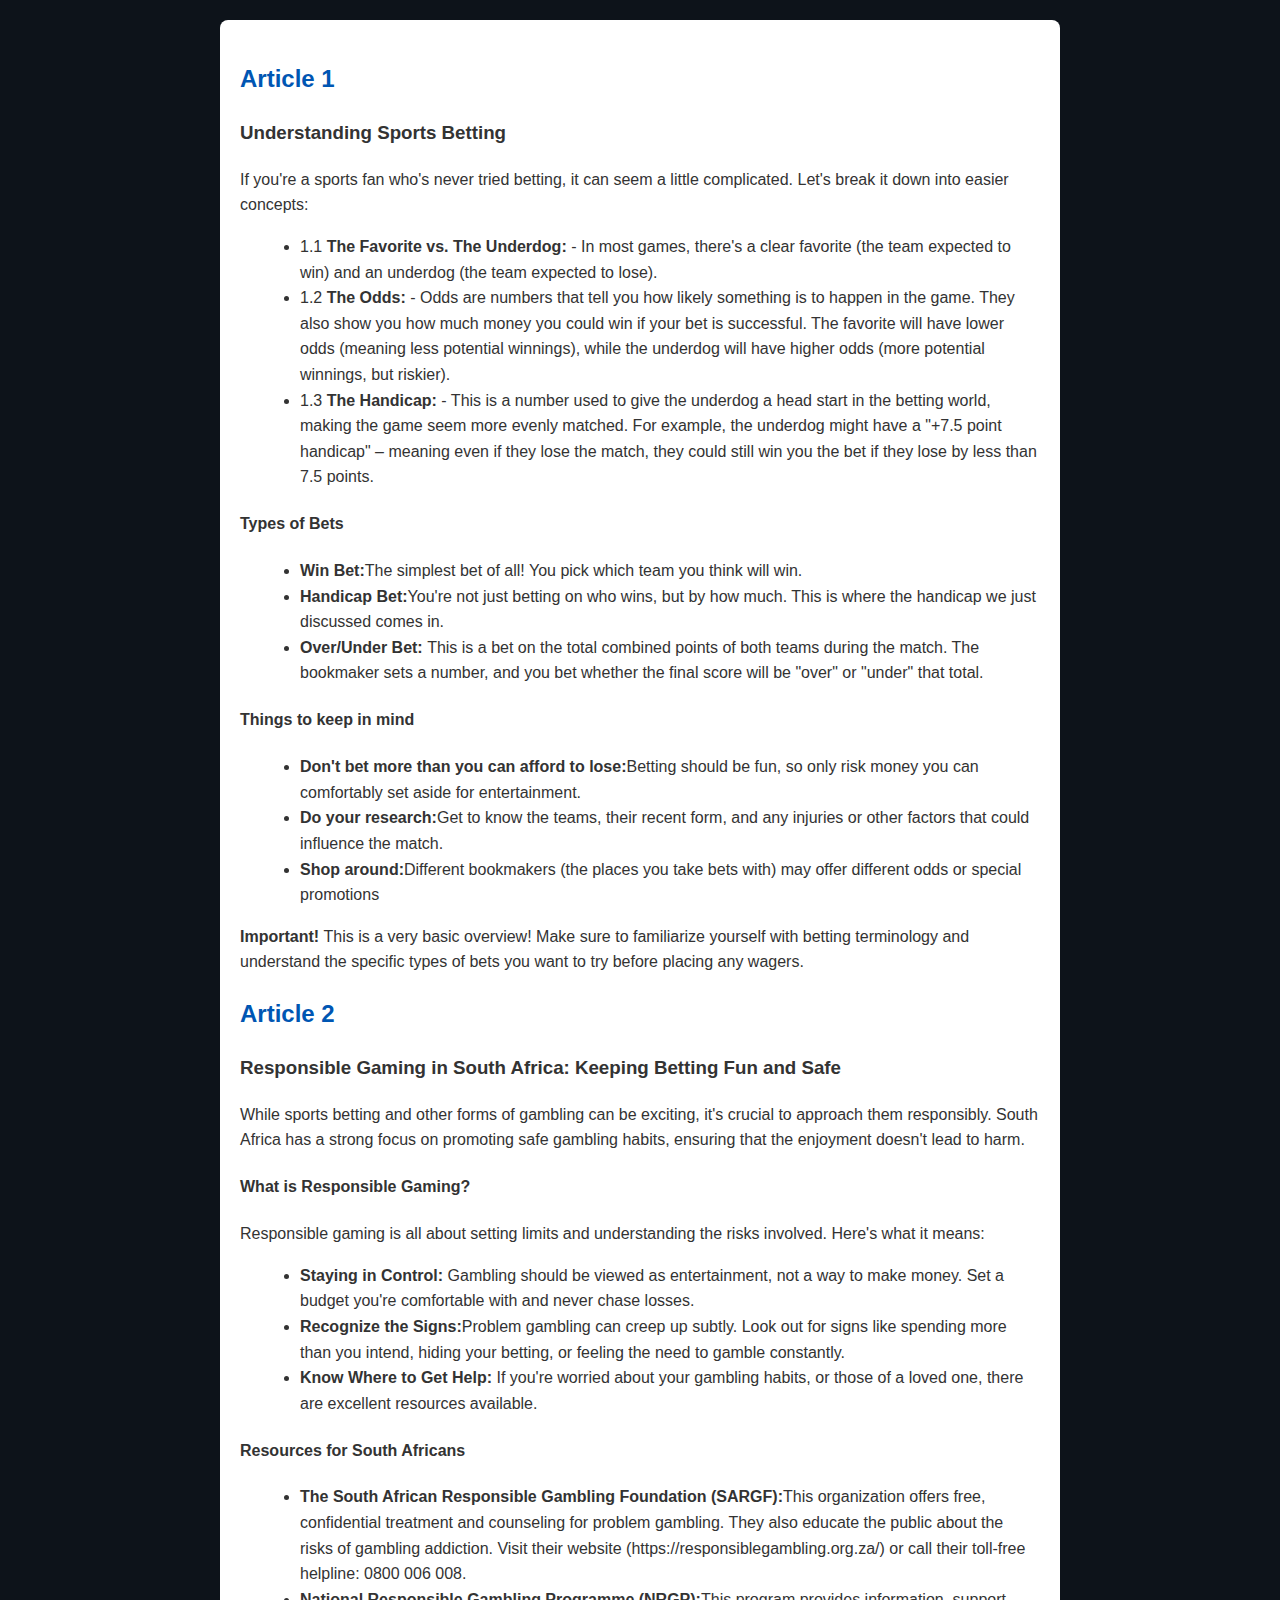
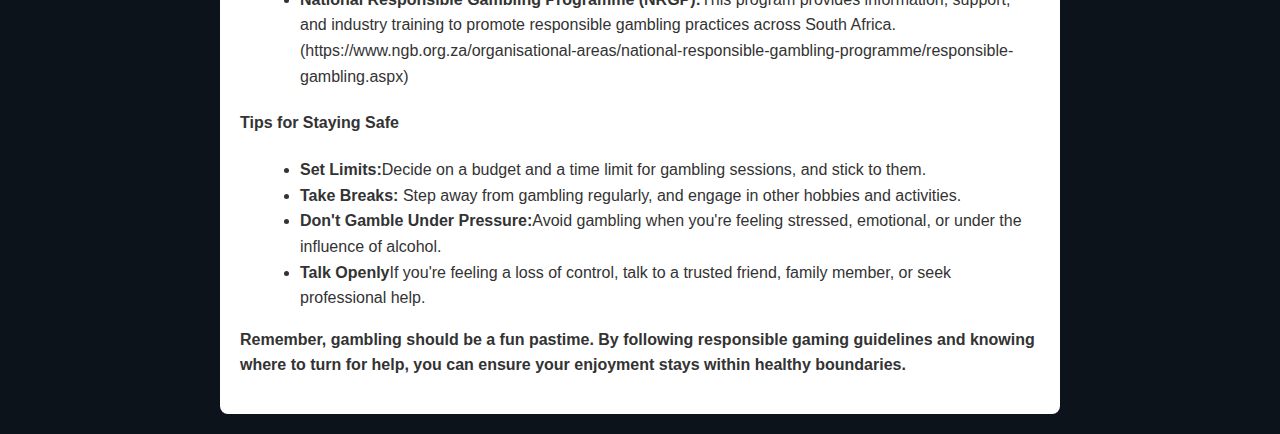
<file: educational.html>
<!DOCTYPE html>
<html lang="en">
<head>
    <meta charset="UTF-8">
    <meta name="viewport" content="width=device-width, initial-scale=1.0">
    <title>Educational</title>
    <!-- Favicon -->
    <link rel="icon" href="assets/favicon.png" type="image/png">
    <style>
        body {
            font-family: Arial, sans-serif;
            line-height: 1.6;
            color: #333;
            margin: 0;
            padding: 0;
            padding: 20px;
            background-color: #0d131a;
        }
        .container {
            max-width: 800px;
            margin: auto;
            background: #fff;
            padding: 20px;
            border-radius: 8px;
        }
        h1, h2 {
            color: #0056b3;
        }
        ul, ol {
            margin: 10px 0 10px 20px;
        }
        p, li {
            font-size: 16px;
        }
        a {
            color: #0056b3;
            text-decoration: none;
        }
        a:hover {
            text-decoration: underline;
        }
    </style>
</head>
<body>
    <div class="container">
        <h2>Article 1</h2>
        <h3>Understanding Sports Betting</h3>
        <p>If you're a sports fan who's never tried betting, it can seem a little complicated. Let's break it down into easier concepts:</p>
        <ul>
            <li>1.1 <strong>The Favorite vs. The Underdog:</strong> - In most games, there's a clear favorite (the team expected to win) and an underdog (the team expected to lose).</li>
            <li>1.2 <strong>The Odds:</strong> - Odds are numbers that tell you how likely something is to happen in the game. They also show you how much money you could win if your bet is successful. The favorite will have lower odds (meaning less potential winnings), while the underdog will have higher odds (more potential winnings, but riskier).</li>
            <li>1.3 <strong>The Handicap:</strong> - This is a number used to give the underdog a head start in the betting world, making the game seem more evenly matched. For example, the underdog might have a "+7.5 point handicap" – meaning even if they lose the match, they could still win you the bet if they lose by less than 7.5 points.</li>
        </ul>

        <h4>Types of Bets</h4>
        <ul>
            <li><strong>Win Bet:</strong>The simplest bet of all! You pick which team you think will win.</li>
            <li><strong>Handicap Bet:</strong>You're not just betting on who wins, but by how much. This is where the handicap we just discussed comes in.
            </li>
            <li><strong>Over/Under Bet: </strong>This is a bet on the total combined points of both teams during the match. The bookmaker sets a number, and you bet whether the final score will be "over" or "under" that total.</li>
        </ul>

        <h4>Things to keep in mind</h4>
        <ul>
            <li><strong>Don't bet more than you can afford to lose:</strong>Betting should be fun, so only risk money you can comfortably set aside for entertainment.</li>
            <li><strong>Do your research:</strong>Get to know the teams, their recent form, and any injuries or other factors that could influence the match.</li>
            <li><strong>Shop around:</strong>Different bookmakers (the places you take bets with) may offer different odds or special promotions</li>
        </ul>
        <p><strong>Important! </strong>This is a very basic overview! Make sure to familiarize yourself with betting terminology and understand the specific types of bets you want to try before placing any wagers.</p>
    



    <h2>Article 2</h2>
    <h3>Responsible Gaming in South Africa: Keeping Betting Fun and Safe</h3>
    <p>While sports betting and other forms of gambling can be exciting, it's crucial to approach them responsibly. South Africa has a strong focus on promoting safe gambling habits, ensuring that the enjoyment doesn't lead to harm.</p>

    <h4>What is Responsible Gaming?</h4>
    <p>Responsible gaming is all about setting limits and understanding the risks involved. Here's what it means:</p>
    <ul>
        <li><strong>Staying in Control:</strong> Gambling should be viewed as entertainment, not a way to make money. Set a budget you're comfortable with and never chase losses.</li>
        <li><strong>Recognize the Signs:</strong>Problem gambling can creep up subtly. Look out for signs like spending more than you intend, hiding your betting, or feeling the need to gamble constantly.</li>
        <li><strong>Know Where to Get Help: </strong>If you're worried about your gambling habits, or those of a loved one, there are excellent resources available.</li>
    </ul>
    <h4>Resources for South Africans</h4>
    <ul>
        <li><strong>The South African Responsible Gambling Foundation (SARGF):</strong>This organization offers free, confidential treatment and counseling for problem gambling. They also educate the public about the risks of gambling addiction. Visit their website (https://responsiblegambling.org.za/) or call their toll-free helpline: 0800 006 008.</li>
        <li><strong>National Responsible Gambling Programme (NRGP):</strong>This program provides information, support, and industry training to promote responsible gambling practices across South Africa. (https://www.ngb.org.za/organisational-areas/national-responsible-gambling-programme/responsible-gambling.aspx)</li>
    </ul>
    <h4>Tips for Staying Safe</h4>
    <ul>
        <li><strong>Set Limits:</strong>Decide on a budget and a time limit for gambling sessions, and stick to them.</li>
        <li><strong>Take Breaks: </strong> Step away from gambling regularly, and engage in other hobbies and activities.</li>
        <li><strong>Don't Gamble Under Pressure:</strong>Avoid gambling when you're feeling stressed, emotional, or under the influence of alcohol.</li>
        <li><strong>Talk Openly</strong>If you're feeling a loss of control, talk to a trusted friend, family member, or seek professional help.</li>
    </ul>

    <p><strong>Remember, gambling should be a fun pastime. By following responsible gaming guidelines and knowing where to turn for help, you can ensure your enjoyment stays within healthy boundaries.</strong></p>
</div>
</body>
</html>
</file>
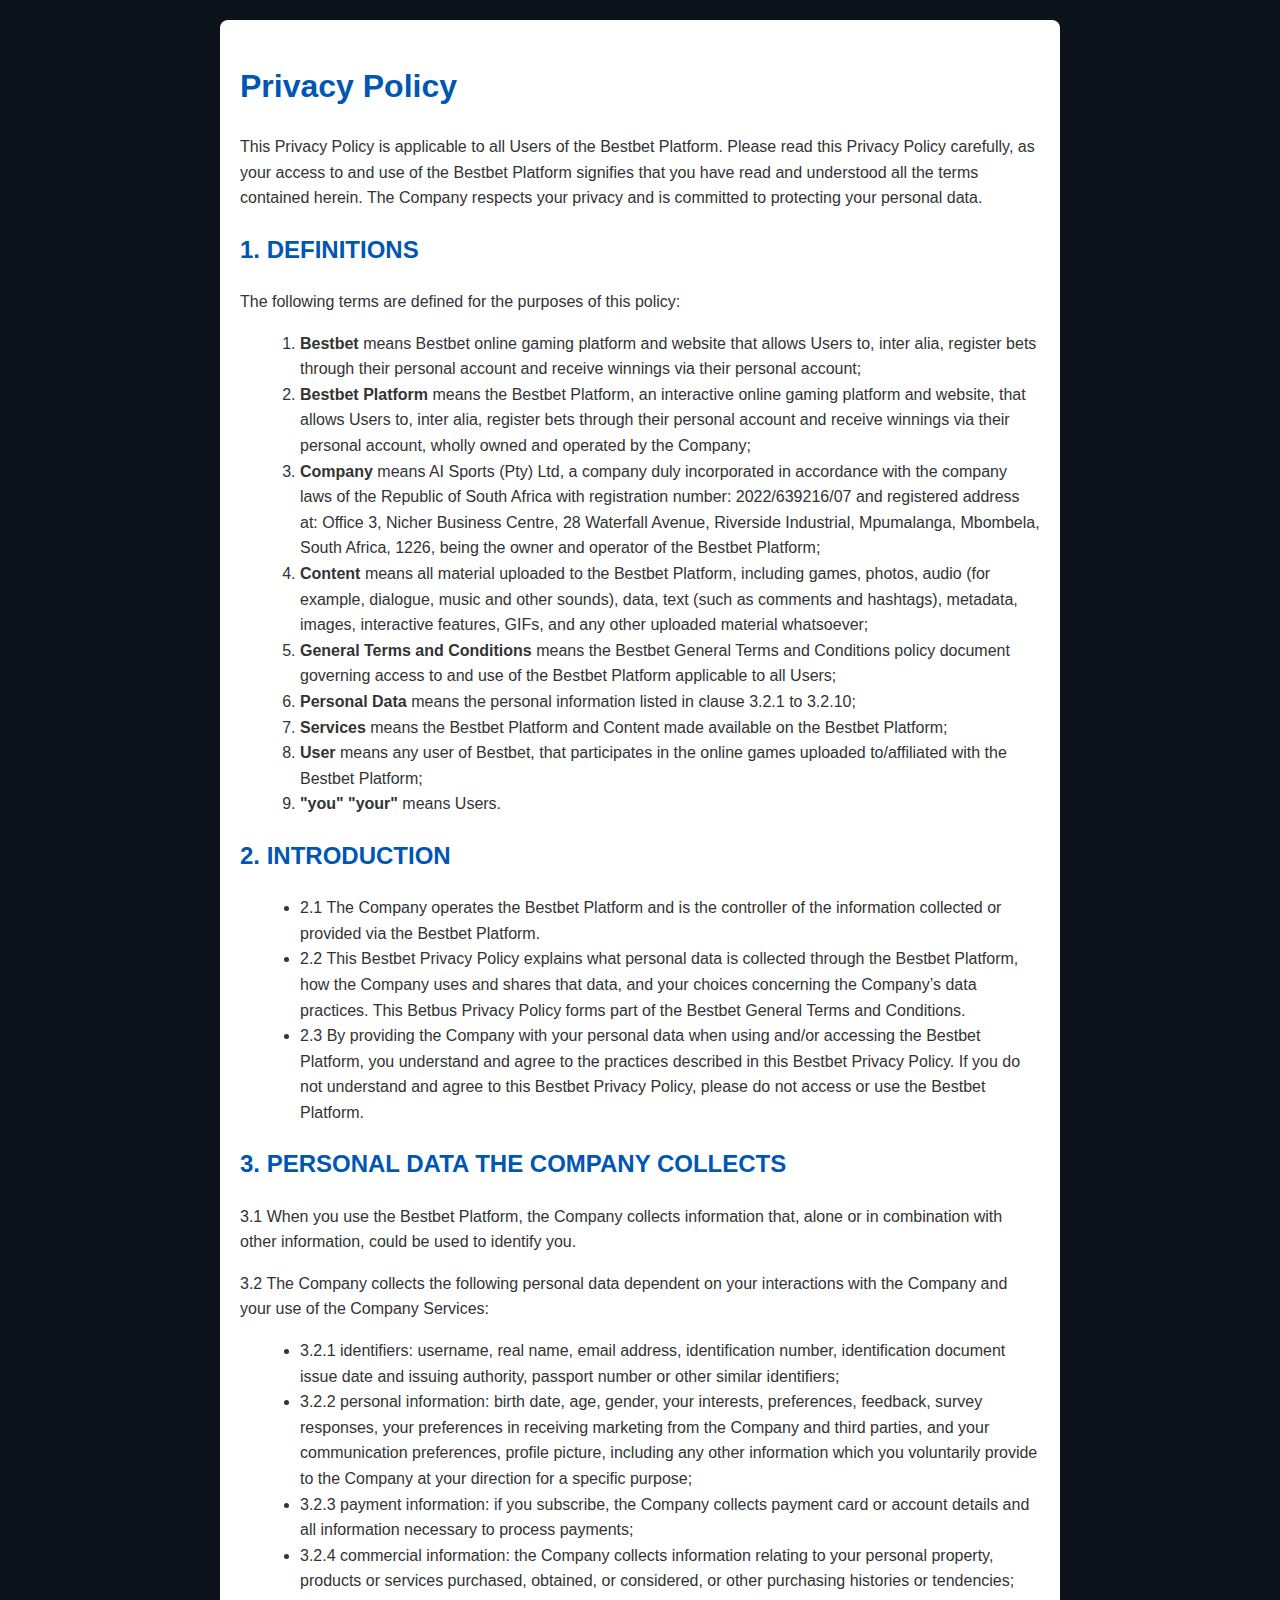
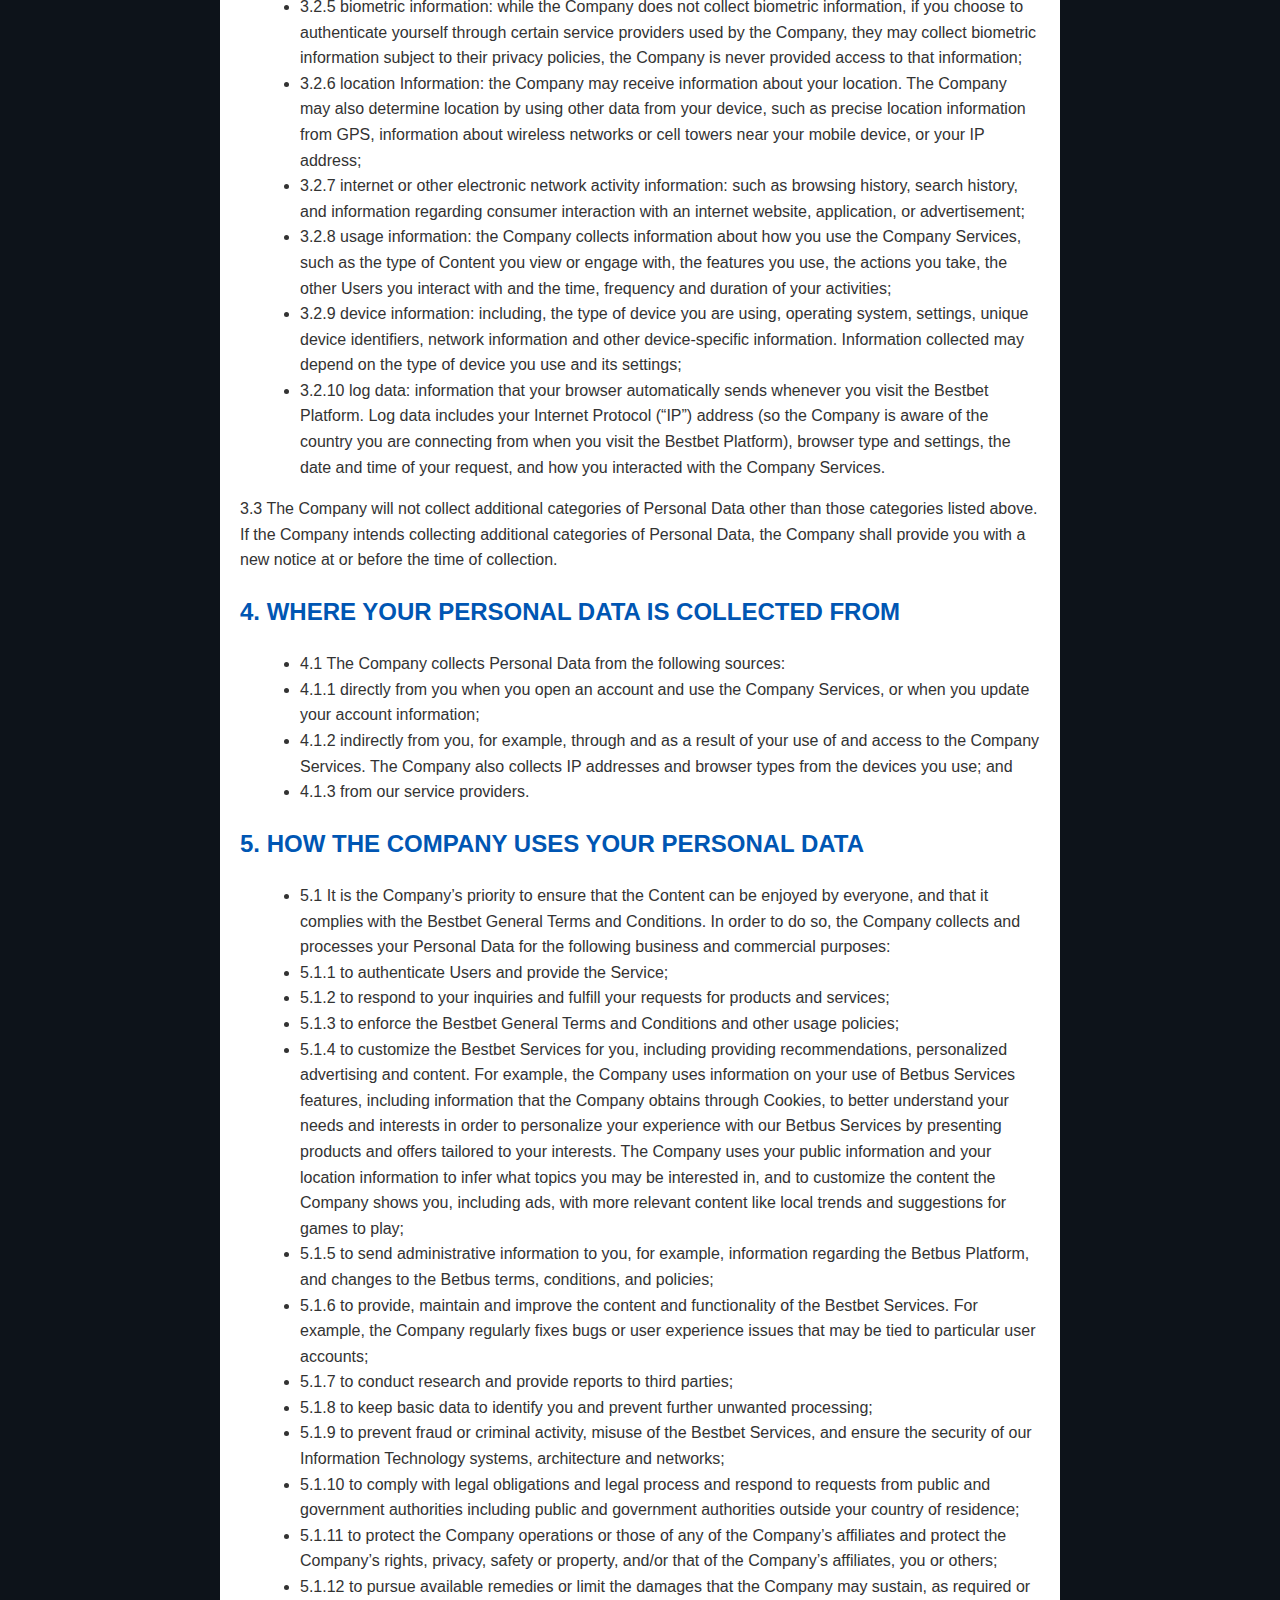
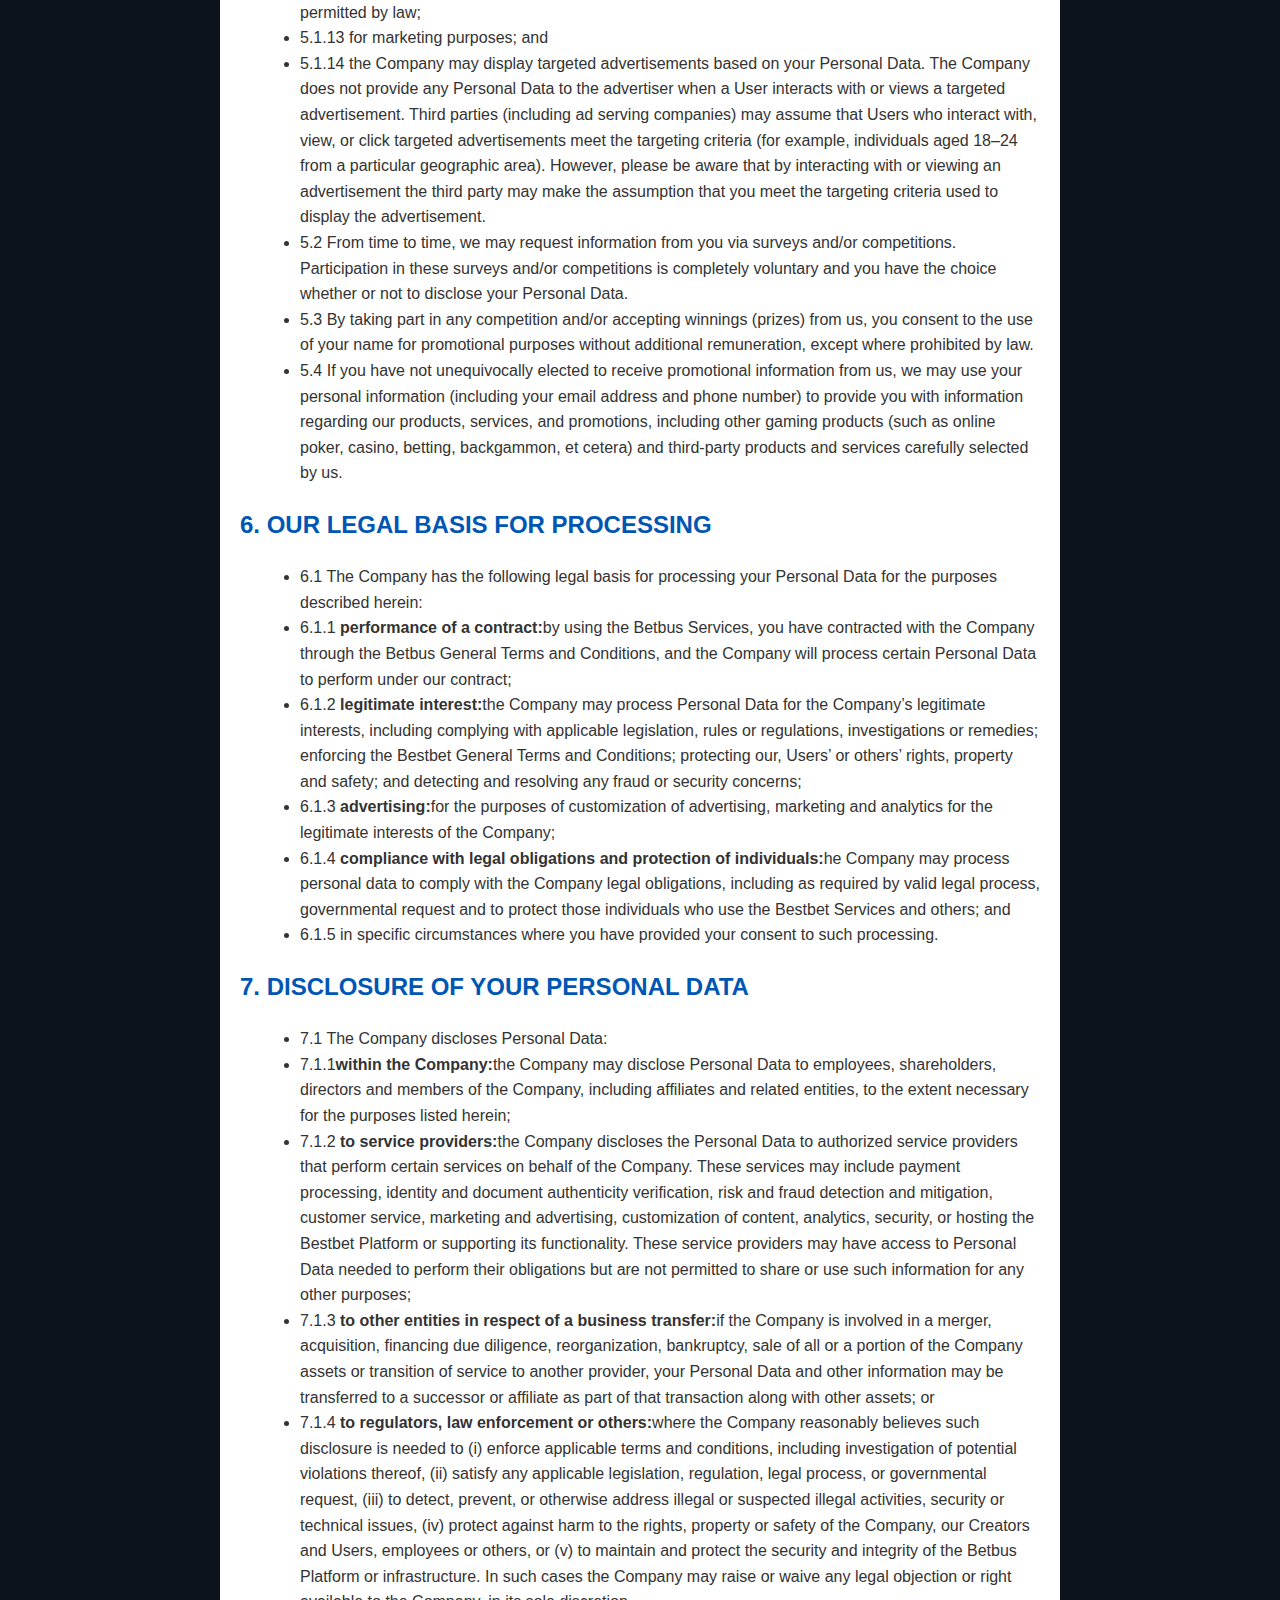
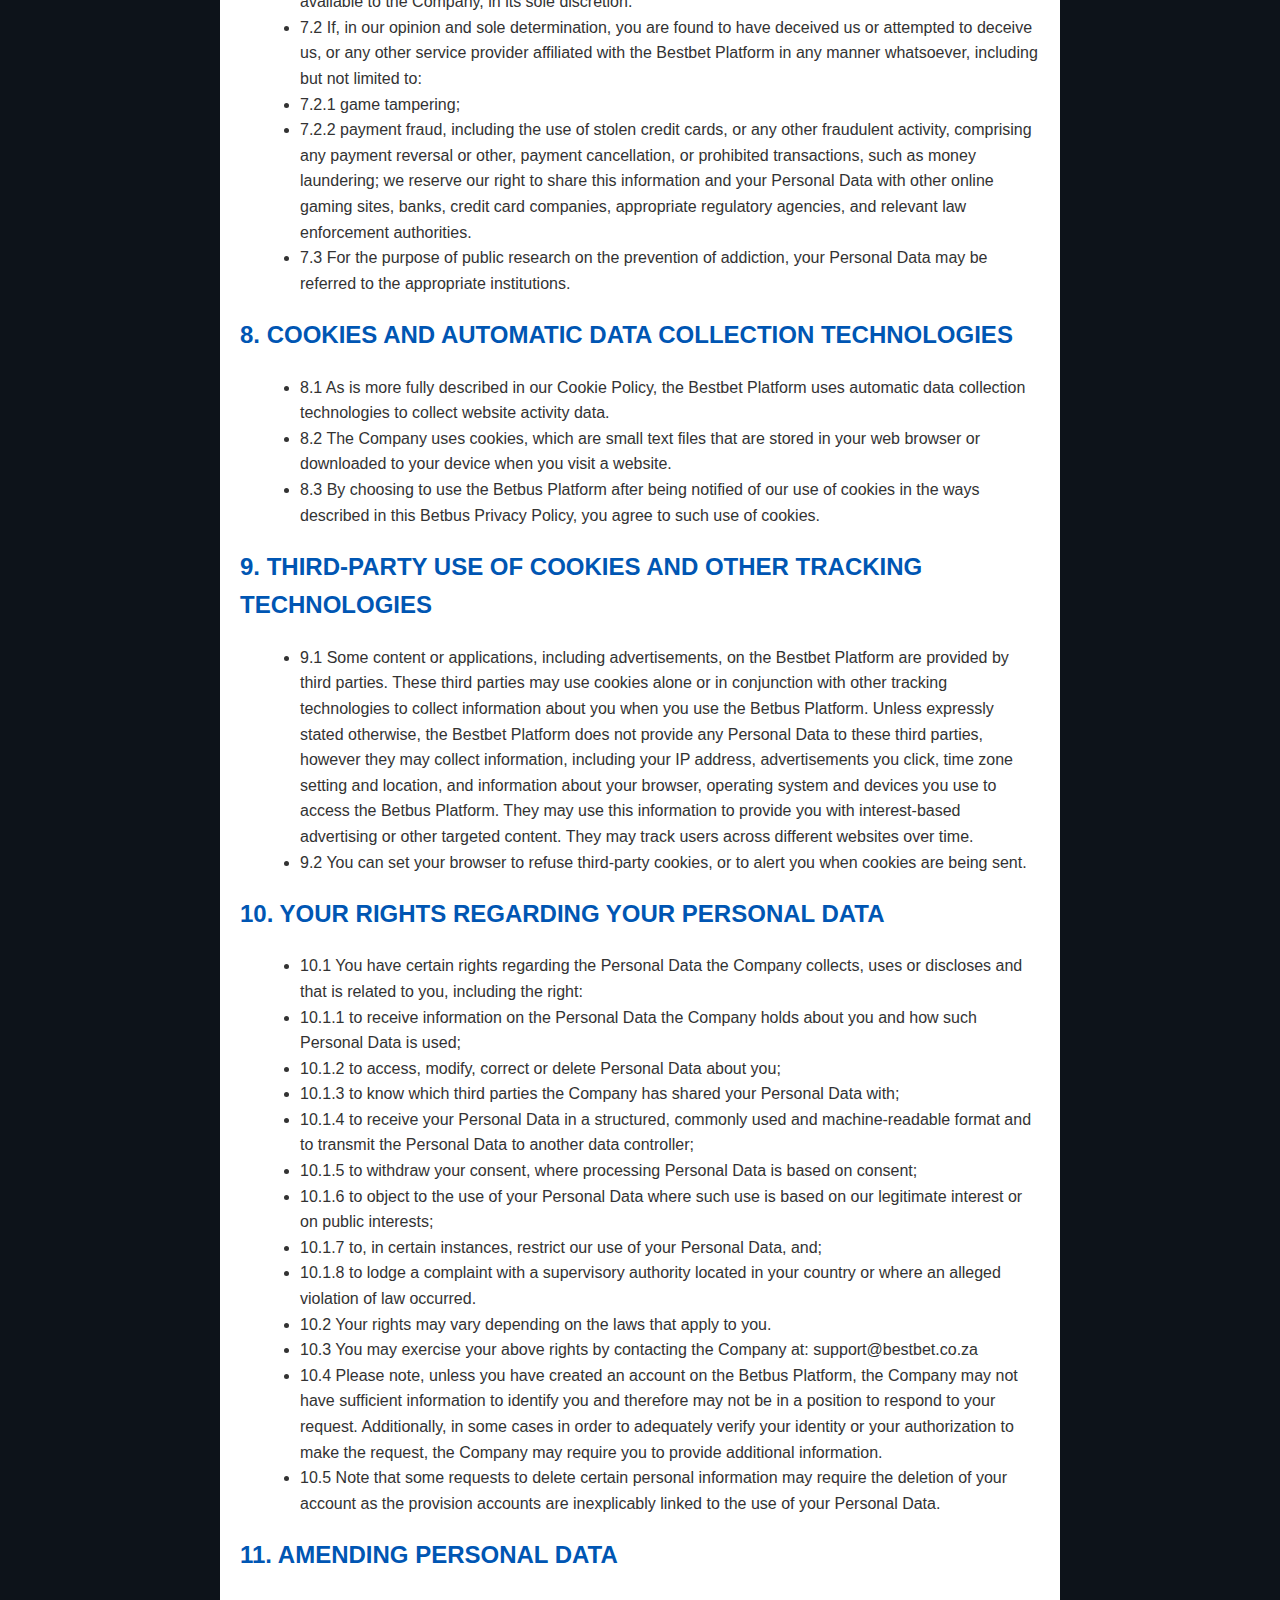
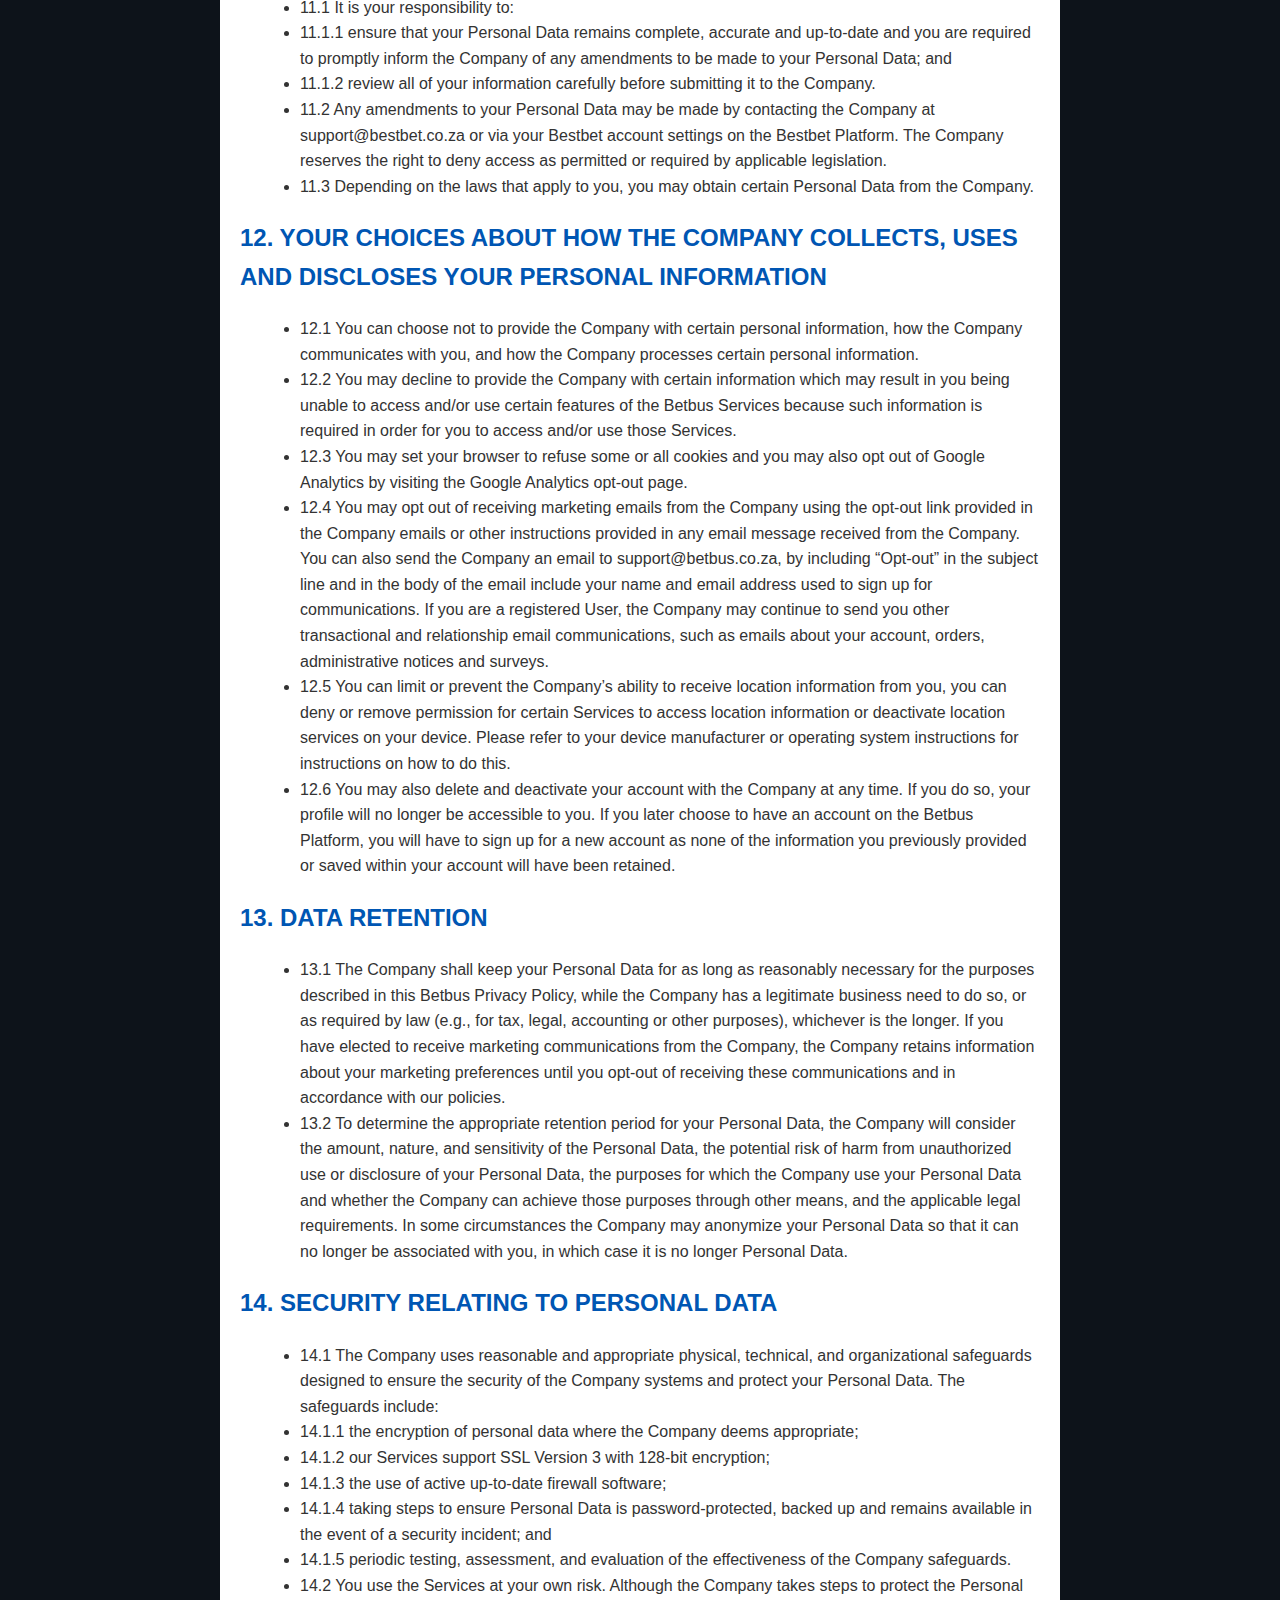
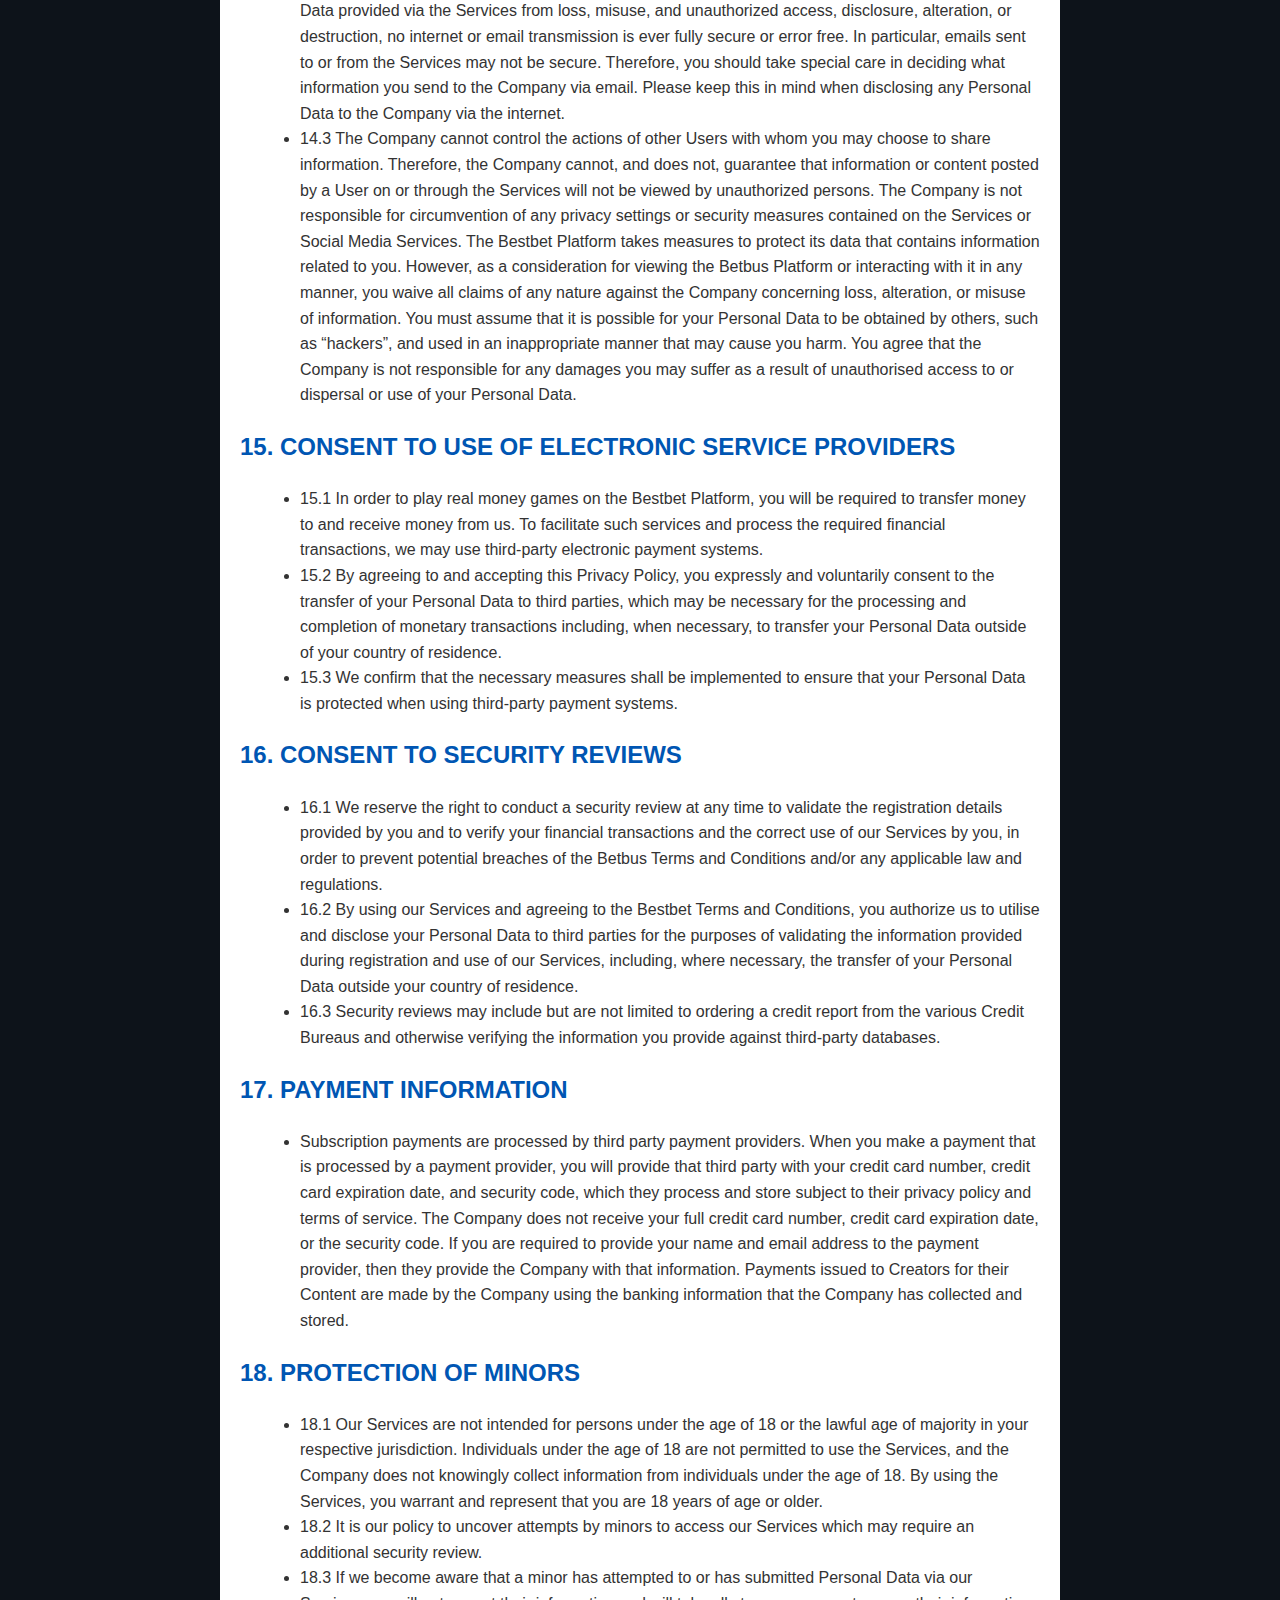
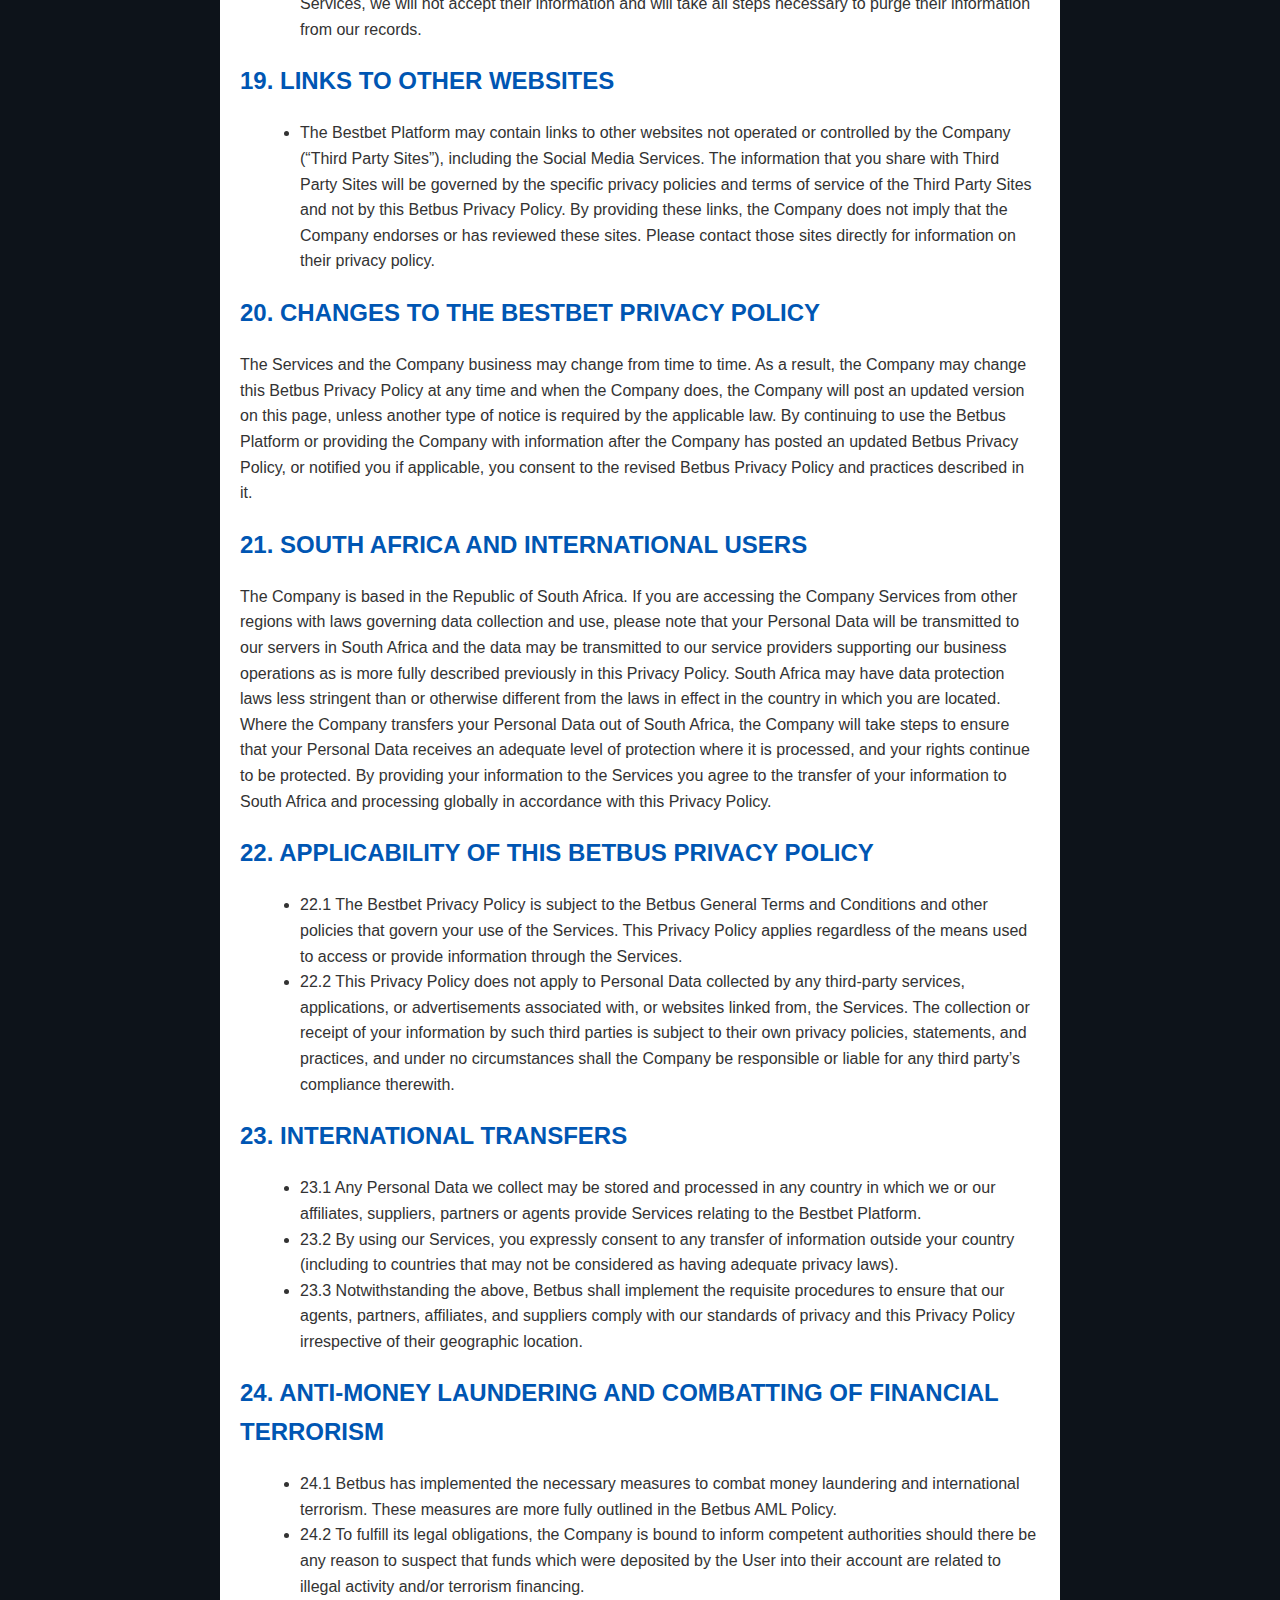
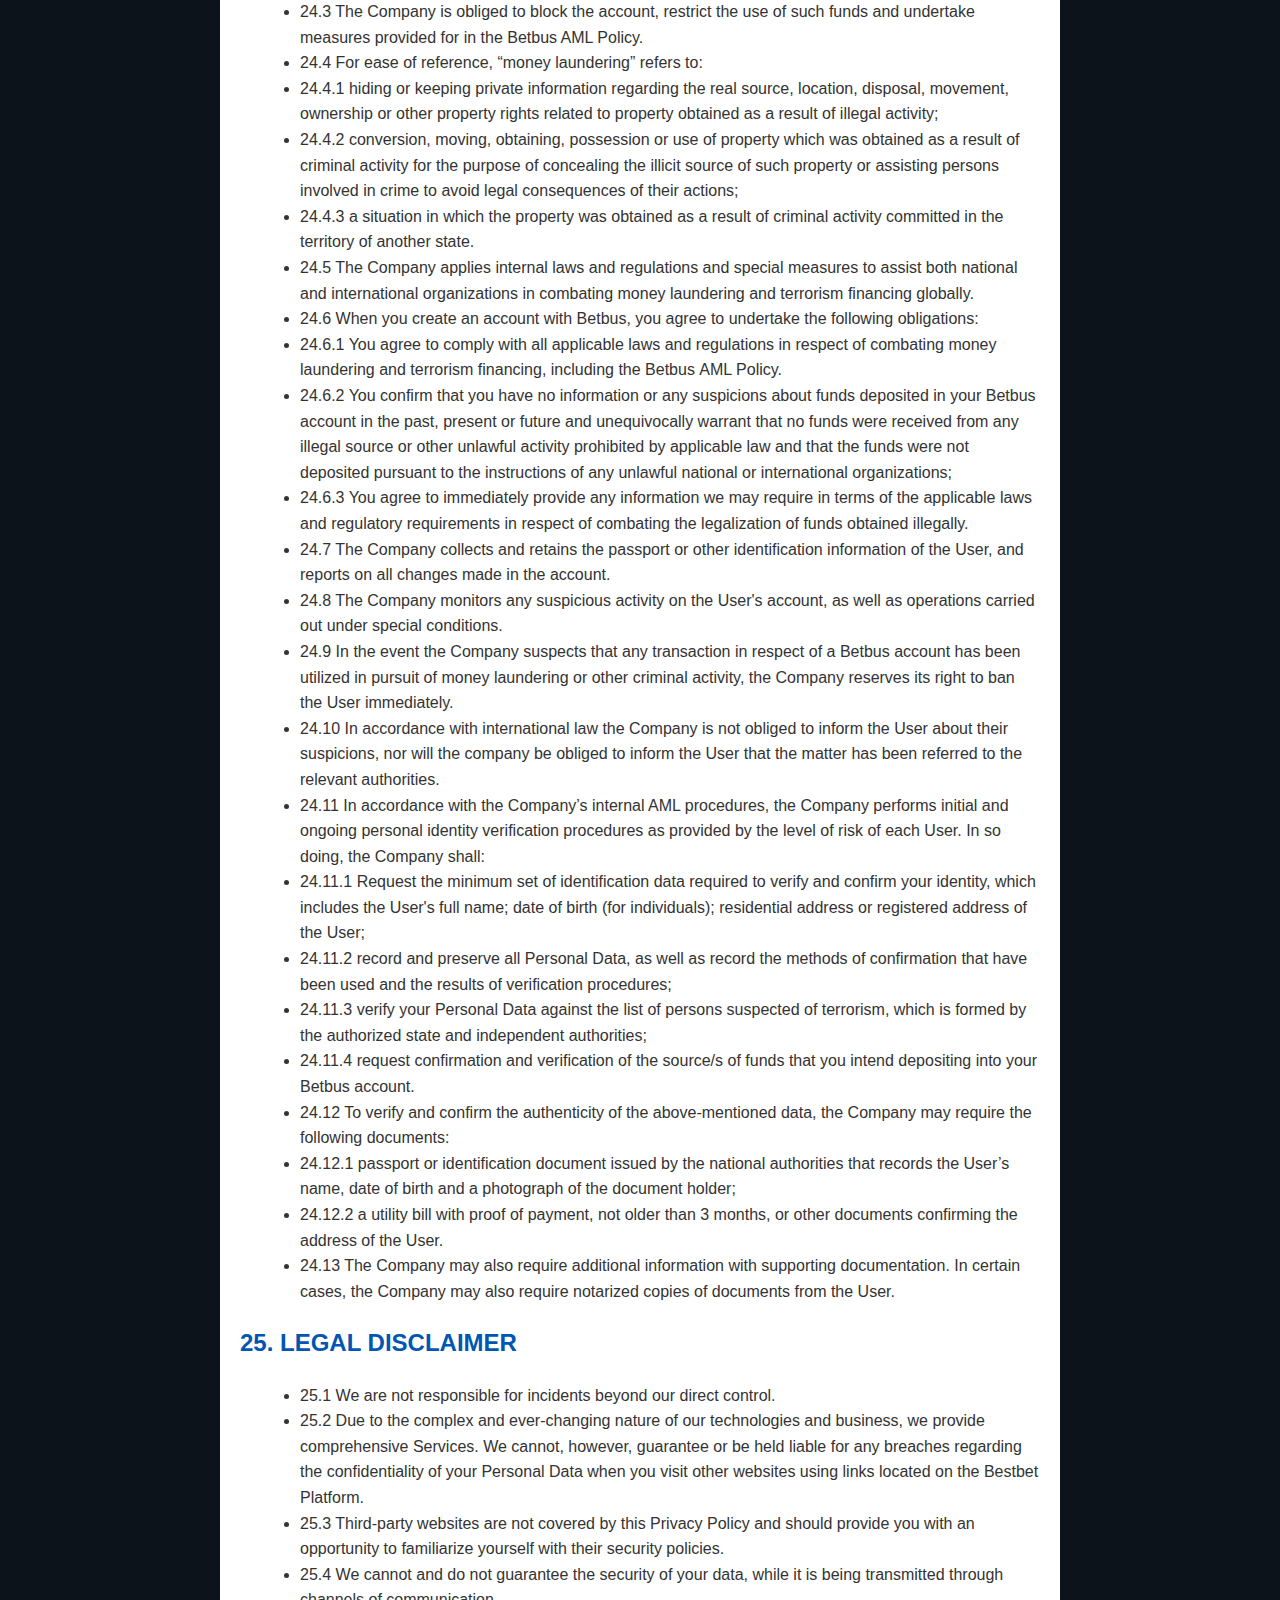
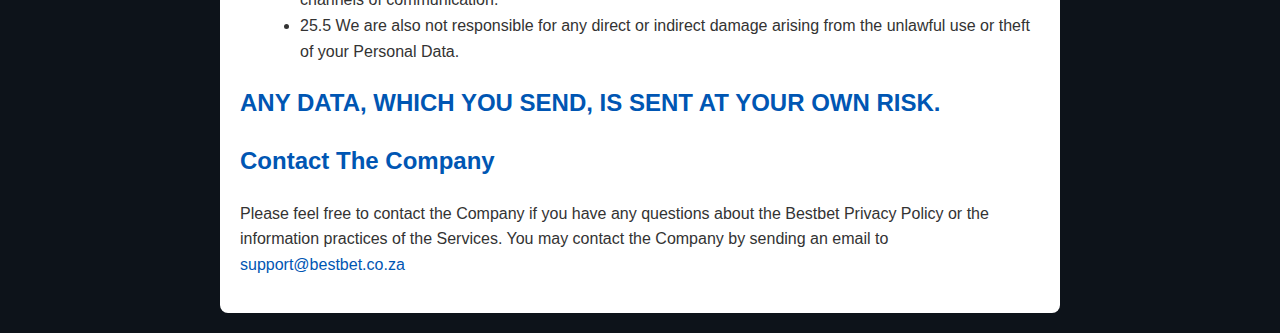
<file: privacy.html>
<!DOCTYPE html>
<html lang="en">
<head>
    <meta charset="UTF-8">
    <meta name="viewport" content="width=device-width, initial-scale=1.0">
    <title>Privacy Policy</title>
    <!-- Favicon -->
    <link rel="icon" href="assets/favicon.png" type="image/png">
    <style>
        body {
            font-family: Arial, sans-serif;
            line-height: 1.6;
            color: #333;
            margin: 0;
            padding: 0;
            padding: 20px;
            background-color: #0d131a;
        }
        .container {
            max-width: 800px;
            margin: auto;
            background: #fff;
            padding: 20px;
            border-radius: 8px;
        }
        h1, h2 {
            color: #0056b3;
        }
        ul, ol {
            margin: 10px 0 10px 20px;
        }
        p, li {
            font-size: 16px;
        }
        a {
            color: #0056b3;
            text-decoration: none;
        }
        a:hover {
            text-decoration: underline;
        }
    </style>
</head>
<body>
    <div class="container">
        <h1>Privacy Policy</h1>
        <p>This Privacy Policy is applicable to all Users of the Bestbet Platform. Please read this Privacy Policy carefully, as your access to and use of the Bestbet Platform signifies that you have read and understood all the terms contained herein. The Company respects your privacy and is committed to protecting your personal data.</p>
        
        <h2>1. DEFINITIONS</h2>
        <p>The following terms are defined for the purposes of this policy:</p>
        <ol>
            <li><strong>Bestbet</strong> means Bestbet online gaming platform and website that allows Users to, inter alia, register bets through their personal account and receive winnings via their personal account;</li>
            <li><strong>Bestbet Platform</strong> means the Bestbet Platform, an interactive online gaming platform and website, that allows Users to, inter alia, register bets through their personal account and receive winnings via their personal account, wholly owned and operated by the Company;</li>
            <li><strong>Company</strong> means AI Sports (Pty) Ltd, a company duly incorporated in accordance with the company laws of the Republic of South Africa with registration number: 2022/639216/07 and registered address at: Office 3, Nicher Business Centre, 28 Waterfall Avenue, Riverside Industrial, Mpumalanga, Mbombela, South Africa, 1226, being the owner and operator of the Bestbet Platform;</li>
            <li><strong>Content</strong> means all material uploaded to the Bestbet Platform, including games, photos, audio (for example, dialogue, music and other sounds), data, text (such as comments and hashtags), metadata, images, interactive features, GIFs, and any other uploaded material whatsoever;</li>
            <li><strong>General Terms and Conditions</strong> means the Bestbet General Terms and Conditions policy document governing access to and use of the Bestbet Platform applicable to all Users;</li>
            <li><strong>Personal Data</strong> means the personal information listed in clause 3.2.1 to 3.2.10;</li>
            <li><strong>Services</strong> means the Bestbet Platform and Content made available on the Bestbet Platform;</li>
            <li><strong>User</strong> means any user of Bestbet, that participates in the online games uploaded to/affiliated with the Bestbet Platform;</li>
            <li><strong>"you"</strong><strong> "your"</strong>  means Users.</li>
        </ol>
        
        <h2>2. INTRODUCTION</h2>
        <ul>
            <li>2.1 The Company operates the Bestbet Platform and is the controller of the information collected or provided via the Bestbet Platform.</li>
            <li>2.2 This Bestbet Privacy Policy explains what personal data is collected through the Bestbet Platform, how the Company uses and shares that data, and your choices concerning the Company’s data practices. This Betbus Privacy Policy forms part of the Bestbet General Terms and Conditions.</li>
            <li>2.3 By providing the Company with your personal data when using and/or accessing the Bestbet Platform, you understand and agree to the practices described in this Bestbet Privacy Policy. If you do not understand and agree to this Bestbet Privacy Policy, please do not access or use the Bestbet Platform.</li>
        </ul>
        
        <h2>3. PERSONAL DATA THE COMPANY COLLECTS</h2>
    <p>3.1 When you use the Bestbet Platform, the Company collects information that, alone or in combination with other information, could be used to identify you.</p>
    <p>3.2 The Company collects the following personal data dependent on your interactions with the Company and your use of the Company Services:</p>
    <ul>
        <li>3.2.1 identifiers: username, real name, email address, identification number, identification document issue date and issuing authority, passport number or other similar identifiers;</li>
        <li>3.2.2 personal information: birth date, age, gender, your interests, preferences, feedback, survey responses, your preferences in receiving marketing from the Company and third parties, and your communication preferences, profile picture, including any other information which you voluntarily provide to the Company at your direction for a specific purpose;</li>
        <li>3.2.3 payment information: if you subscribe, the Company collects payment card or account details and all information necessary to process payments;</li>
        <li>3.2.4 commercial information: the Company collects information relating to your personal property, products or services purchased, obtained, or considered, or other purchasing histories or tendencies;</li>
        <li>3.2.5 biometric information: while the Company does not collect biometric information, if you choose to authenticate yourself through certain service providers used by the Company, they may collect biometric information subject to their privacy policies, the Company is never provided access to that information;</li>
        <li>3.2.6 location Information: the Company may receive information about your location. The Company may also determine location by using other data from your device, such as precise location information from GPS, information about wireless networks or cell towers near your mobile device, or your IP address;</li>
        <li>3.2.7 internet or other electronic network activity information: such as browsing history, search history, and information regarding consumer interaction with an internet website, application, or advertisement;</li>
        <li>3.2.8 usage information: the Company collects information about how you use the Company Services, such as the type of Content you view or engage with, the features you use, the actions you take, the other Users you interact with and the time, frequency and duration of your activities;</li>
        <li>3.2.9 device information: including, the type of device you are using, operating system, settings, unique device identifiers, network information and other device-specific information. Information collected may depend on the type of device you use and its settings;</li>
        <li>3.2.10 log data: information that your browser automatically sends whenever you visit the Bestbet Platform. Log data includes your Internet Protocol (“IP”) address (so the Company is aware of the country you are connecting from when you visit the Bestbet Platform), browser type and settings, the date and time of your request, and how you interacted with the Company Services.</li>
    </ul>
    <p>3.3 The Company will not collect additional categories of Personal Data other than those categories listed above. If the Company intends collecting additional categories of Personal Data, the Company shall provide you with a new notice at or before the time of collection.</p>
        
    <h2>4.  WHERE YOUR PERSONAL DATA IS COLLECTED FROM</h2>
    <ul>
        <li>4.1 The Company collects Personal Data from the following sources:</li>
        <li>4.1.1 directly from you when you open an account and use the Company Services, or when you update your account information;</li>
        <li>4.1.2 indirectly from you, for example, through and as a result of your use of and access to the Company Services. The Company also collects IP addresses and browser types from the devices you use; and</li>
        <li>4.1.3 from our service providers.</li>
    </ul>

    <h2>5. HOW THE COMPANY USES YOUR PERSONAL DATA </h2>
    <ul>
        <li>5.1 It is the Company’s priority to ensure that the Content can be enjoyed by everyone, and that it complies with the Bestbet General Terms and Conditions. In order to do so, the Company collects and processes your Personal Data for the following business and commercial purposes:</li>
        <li>5.1.1 to authenticate Users and provide the Service;</li>
        <li>5.1.2 to respond to your inquiries and fulfill your requests for products and services;</li>
        <li>5.1.3 to enforce the Bestbet General Terms and Conditions and other usage policies;</li>
        <li>5.1.4 to customize the Bestbet Services for you, including providing recommendations, personalized advertising and content. For example, the Company uses information on your use of Betbus Services features, including information that the Company obtains through Cookies, to better understand your needs and interests in order to personalize your experience with our Betbus Services by presenting products and offers tailored to your interests. The Company uses your public information and your location information to infer what topics you may be interested in, and to customize the content the Company shows you, including ads, with more relevant content like local trends and suggestions for games to play;</li>
        <li>5.1.5 to send administrative information to you, for example, information regarding the Betbus Platform, and changes to the Betbus terms, conditions, and policies;</li>
        <li>5.1.6 to provide, maintain and improve the content and functionality of the Bestbet Services. For example, the Company regularly fixes bugs or user experience issues that may be tied to particular user accounts;</li>
        <li>5.1.7 to conduct research and provide reports to third parties;</li>
        <li>5.1.8 to keep basic data to identify you and prevent further unwanted processing;</li>
        <li>5.1.9 to prevent fraud or criminal activity, misuse of the Bestbet Services, and ensure the security of our Information Technology systems, architecture and networks;</li>
        <li>5.1.10 to comply with legal obligations and legal process and respond to requests from public and government authorities including public and government authorities outside your country of residence;</li>
        <li>5.1.11 to protect the Company operations or those of any of the Company’s affiliates and protect the Company’s rights, privacy, safety or property, and/or that of the Company’s affiliates, you or others;</li>
        <li>5.1.12 to pursue available remedies or limit the damages that the Company may sustain, as required or permitted by law;</li>
        <li>5.1.13 for marketing purposes; and</li>
        <li>5.1.14 the Company may display targeted advertisements based on your Personal Data. The Company does not provide any Personal Data to the advertiser when a User interacts with or views a targeted advertisement. Third parties (including ad serving companies) may assume that Users who interact with, view, or click targeted advertisements meet the targeting criteria (for example, individuals aged 18–24 from a particular geographic area). However, please be aware that by interacting with or viewing an advertisement the third party may make the assumption that you meet the targeting criteria used to display the advertisement.</li>
        <li>5.2 From time to time, we may request information from you via surveys and/or competitions. Participation in these surveys and/or competitions is completely voluntary and you have the choice whether or not to disclose your Personal Data.</li>
        <li>5.3 By taking part in any competition and/or accepting winnings (prizes) from us, you consent to the use of your name for promotional purposes without additional remuneration, except where prohibited by law.</li>
        <li>5.4 If you have not unequivocally elected to receive promotional information from us, we may use your personal information (including your email address and phone number) to provide you with information regarding our products, services, and promotions, including other gaming products (such as online poker, casino, betting, backgammon, et cetera) and third-party products and services carefully selected by us.</li>
    </ul>

    <h2>6. OUR LEGAL BASIS FOR PROCESSING</h2>

    <ul>
        <li>6.1 The Company has the following legal basis for processing your Personal Data for the purposes described herein:</li>
        <li>6.1.1 <strong>performance of a contract:</strong>by using the Betbus Services, you have contracted with the Company through the Betbus General Terms and Conditions, and the Company will process certain Personal Data to perform under our contract;</li>
        <li>6.1.2 <strong>legitimate interest:</strong>the Company may process Personal Data for the Company’s legitimate interests, including complying with applicable legislation, rules or regulations, investigations or remedies; enforcing the Bestbet General Terms and Conditions; protecting our, Users’ or others’ rights, property and safety; and detecting and resolving any fraud or security concerns;</li>
        <li>6.1.3 <strong>advertising:</strong>for the purposes of customization of advertising, marketing and analytics for the legitimate interests of the Company;</li>
        <li>6.1.4 <strong>compliance with legal obligations and protection of individuals:</strong>he Company may process personal data to comply with the Company legal obligations, including as required by valid legal process, governmental request and to protect those individuals who use the Bestbet Services and others; and</li>
        <li>6.1.5 in specific circumstances where you have provided your consent to such processing.</li>
    </ul>

    <h2>7. DISCLOSURE OF YOUR PERSONAL DATA</h2>
    <ul>
        <li>7.1 The Company discloses Personal Data: </li>
        <li>7.1.1<strong>within the Company:</strong>the Company may disclose Personal Data to employees, shareholders, directors and members of the Company, including affiliates and related entities, to the extent necessary for the purposes listed herein;</li>
        <li>7.1.2 <strong>to service providers:</strong>the Company discloses the Personal Data to authorized service providers that perform certain services on behalf of the Company. These services may include payment processing, identity and document authenticity verification, risk and fraud detection and mitigation, customer service, marketing and advertising, customization of content, analytics, security, or hosting the Bestbet Platform or supporting its functionality. These service providers may have access to Personal Data needed to perform their obligations but are not permitted to share or use such information for any other purposes;</li>
        <li>7.1.3  <strong>to other entities in respect of a business transfer:</strong>if the Company is involved in a merger, acquisition, financing due diligence, reorganization, bankruptcy, sale of all or a portion of the Company assets or transition of service to another provider, your Personal Data and other information may be transferred to a successor or affiliate as part of that transaction along with other assets; or</li>
        <li>7.1.4  <strong>to regulators, law enforcement or others:</strong>where the Company reasonably believes such disclosure is needed to (i) enforce applicable terms and conditions, including investigation of potential violations thereof, (ii) satisfy any applicable legislation, regulation, legal process, or governmental request, (iii) to detect, prevent, or otherwise address illegal or suspected illegal activities, security or technical issues, (iv) protect against harm to the rights, property or safety of the Company, our Creators and Users, employees or others, or (v) to maintain and protect the security and integrity of the Betbus Platform or infrastructure. In such cases the Company may raise or waive any legal objection or right available to the Company, in its sole discretion.</li>
        <li>7.2 If, in our opinion and sole determination, you are found to have deceived us or attempted to deceive us, or any other service provider affiliated with the Bestbet Platform in any manner whatsoever, including but not limited to:</li>
        <li>7.2.1 game tampering;</li>
        <li>7.2.2 payment fraud, including the use of stolen credit cards, or any other fraudulent activity, comprising any payment reversal or other, payment cancellation, or prohibited transactions, such as money laundering; we reserve our right to share this information and your Personal Data with other online gaming sites, banks, credit card companies, appropriate regulatory agencies, and relevant law enforcement authorities.</li>
        <li>7.3 For the purpose of public research on the prevention of addiction, your Personal Data may be referred to the appropriate institutions.</li>
    </ul>

    <h2>8. COOKIES AND AUTOMATIC DATA COLLECTION TECHNOLOGIES</h2>
        <ul>
            <li>8.1 As is more fully described in our Cookie Policy, the Bestbet Platform uses automatic data collection technologies to collect website activity data.</li>
            <li>8.2 The Company uses cookies, which are small text files that are stored in your web browser or downloaded to your device when you visit a website.</li>
            <li>8.3 By choosing to use the Betbus Platform after being notified of our use of cookies in the ways described in this Betbus Privacy Policy, you agree to such use of cookies.</li>
        </ul>

        <h2>9. THIRD-PARTY USE OF COOKIES AND OTHER TRACKING TECHNOLOGIES</h2>
        <ul>
            <li>9.1 Some content or applications, including advertisements, on the Bestbet Platform are provided by third parties. These third parties may use cookies alone or in conjunction with other tracking technologies to collect information about you when you use the Betbus Platform. Unless expressly stated otherwise, the Bestbet Platform does not provide any Personal Data to these third parties, however they may collect information, including your IP address, advertisements you click, time zone setting and location, and information about your browser, operating system and devices you use to access the Betbus Platform. They may use this information to provide you with interest-based advertising or other targeted content. They may track users across different websites over time.</li>
            <li>9.2 You can set your browser to refuse third-party cookies, or to alert you when cookies are being sent.</li>
        </ul>

        <h2>10. YOUR RIGHTS REGARDING YOUR PERSONAL DATA</h2>
        <ul>
            <li>10.1 You have certain rights regarding the Personal Data the Company collects, uses or discloses and that is related to you, including the right:</li>
            <li>10.1.1 to receive information on the Personal Data the Company holds about you and how such Personal Data is used;</li>
            <li>10.1.2 to access, modify, correct or delete Personal Data about you;</li>
            <li>10.1.3 to know which third parties the Company has shared your Personal Data with;</li>
            <li>10.1.4 to receive your Personal Data in a structured, commonly used and machine-readable format and to transmit the Personal Data to another data controller;</li>
            <li>10.1.5 to withdraw your consent, where processing Personal Data is based on consent;</li>
            <li>10.1.6 to object to the use of your Personal Data where such use is based on our legitimate interest or on public interests;</li>
            <li>10.1.7 to, in certain instances, restrict our use of your Personal Data, and;</li>
            <li>10.1.8 to lodge a complaint with a supervisory authority located in your country or where an alleged violation of law occurred.</li>
            <li>10.2 Your rights may vary depending on the laws that apply to you.</li>
            <li>10.3 You may exercise your above rights by contacting the Company at: support@bestbet.co.za</li>
            <li>10.4 Please note, unless you have created an account on the Betbus Platform, the Company may not have sufficient information to identify you and therefore may not be in a position to respond to your request. Additionally, in some cases in order to adequately verify your identity or your authorization to make the request, the Company may require you to provide additional information.</li>
            <li>10.5 Note that some requests to delete certain personal information may require the deletion of your account as the provision accounts are inexplicably linked to the use of your Personal Data.</li>
        </ul>

        <h2>11. AMENDING PERSONAL DATA</h2>

        <ul>
            <li>11.1 It is your responsibility to:</li>
            <li>11.1.1 ensure that your Personal Data remains complete, accurate and up-to-date and you are required to promptly inform the Company of any amendments to be made to your Personal Data; and</li>
            <li>11.1.2 review all of your information carefully before submitting it to the Company.</li>
            <li>11.2 Any amendments to your Personal Data may be made by contacting the Company at support@bestbet.co.za or via your Bestbet account settings on the Bestbet Platform. The Company reserves the right to deny access as permitted or required by applicable legislation.</li>
            <li>11.3 Depending on the laws that apply to you, you may obtain certain Personal Data from the Company.</li>
        </ul>

        <h2>12. YOUR CHOICES ABOUT HOW THE COMPANY COLLECTS, USES AND DISCLOSES YOUR PERSONAL INFORMATION</h2>

        <ul>
            <li>12.1 You can choose not to provide the Company with certain personal information, how the Company communicates with you, and how the Company processes certain personal information.</li>
            <li>12.2 You may decline to provide the Company with certain information which may result in you being unable to access and/or use certain features of the Betbus Services because such information is required in order for you to access and/or use those Services.</li>
            <li>12.3 You may set your browser to refuse some or all cookies and you may also opt out of Google Analytics by visiting the Google Analytics opt-out page.</li>
            <li>12.4 You may opt out of receiving marketing emails from the Company using the opt-out link provided in the Company emails or other instructions provided in any email message received from the Company. You can also send the Company an email to support@betbus.co.za, by including “Opt-out” in the subject line and in the body of the email include your name and email address used to sign up for communications. If you are a registered User, the Company may continue to send you other transactional and relationship email communications, such as emails about your account, orders, administrative notices and surveys.</li>
            <li>12.5 You can limit or prevent the Company’s ability to receive location information from you, you can deny or remove permission for certain Services to access location information or deactivate location services on your device. Please refer to your device manufacturer or operating system instructions for instructions on how to do this.</li>
            <li>12.6 You may also delete and deactivate your account with the Company at any time. If you do so, your profile will no longer be accessible to you. If you later choose to have an account on the Betbus Platform, you will have to sign up for a new account as none of the information you previously provided or saved within your account will have been retained.</li>
        </ul>

        <h2>13. DATA RETENTION</h2>

        <ul>
            <li>13.1 The Company shall keep your Personal Data for as long as reasonably necessary for the purposes described in this Betbus Privacy Policy, while the Company has a legitimate business need to do so, or as required by law (e.g., for tax, legal, accounting or other purposes), whichever is the longer. If you have elected to receive marketing communications from the Company, the Company retains information about your marketing preferences until you opt-out of receiving these communications and in accordance with our policies.</li>
            <li>13.2 To determine the appropriate retention period for your Personal Data, the Company will consider the amount, nature, and sensitivity of the Personal Data, the potential risk of harm from unauthorized use or disclosure of your Personal Data, the purposes for which the Company use your Personal Data and whether the Company can achieve those purposes through other means, and the applicable legal requirements. In some circumstances the Company may anonymize your Personal Data so that it can no longer be associated with you, in which case it is no longer Personal Data.</li>
        </ul>

        <h2>14. SECURITY RELATING TO PERSONAL DATA</h2>
        <ul>
            <li>14.1 The Company uses reasonable and appropriate physical, technical, and organizational safeguards designed to ensure the security of the Company systems and protect your Personal Data. The safeguards include:</li>
            <li>14.1.1 the encryption of personal data where the Company deems appropriate;</li>
            <li>14.1.2 our Services support SSL Version 3 with 128-bit encryption;</li>
            <li>14.1.3 the use of active up-to-date firewall software;</li>
            <li>14.1.4 taking steps to ensure Personal Data is password-protected, backed up and remains available in the event of a security incident; and</li>
            <li>14.1.5 periodic testing, assessment, and evaluation of the effectiveness of the Company safeguards.</li>
            <li>14.2 You use the Services at your own risk. Although the Company takes steps to protect the Personal Data provided via the Services from loss, misuse, and unauthorized access, disclosure, alteration, or destruction, no internet or email transmission is ever fully secure or error free. In particular, emails sent to or from the Services may not be secure. Therefore, you should take special care in deciding what information you send to the Company via email. Please keep this in mind when disclosing any Personal Data to the Company via the internet.</li>
            <li>14.3 The Company cannot control the actions of other Users with whom you may choose to share information. Therefore, the Company cannot, and does not, guarantee that information or content posted by a User on or through the Services will not be viewed by unauthorized persons. The Company is not responsible for circumvention of any privacy settings or security measures contained on the Services or Social Media Services. The Bestbet Platform takes measures to protect its data that contains information related to you. However, as a consideration for viewing the Betbus Platform or interacting with it in any manner, you waive all claims of any nature against the Company concerning loss, alteration, or misuse of information. You must assume that it is possible for your Personal Data to be obtained by others, such as “hackers”, and used in an inappropriate manner that may cause you harm. You agree that the Company is not responsible for any damages you may suffer as a result of unauthorised access to or dispersal or use of your Personal Data.</li>
        </ul>

        <h2>15. CONSENT TO USE OF ELECTRONIC SERVICE PROVIDERS</h2>

        <ul>
            <li>15.1 In order to play real money games on the Bestbet Platform, you will be required to transfer money to and receive money from us. To facilitate such services and process the required financial transactions, we may use third-party electronic payment systems.</li>
            <li>15.2 By agreeing to and accepting this Privacy Policy, you expressly and voluntarily consent to the transfer of your Personal Data to third parties, which may be necessary for the processing and completion of monetary transactions including, when necessary, to transfer your Personal Data outside of your country of residence.</li>
            <li>15.3 We confirm that the necessary measures shall be implemented to ensure that your Personal Data is protected when using third-party payment systems.</li>
        </ul>

        <h2>16. CONSENT TO SECURITY REVIEWS</h2>

        <ul>
            <li>16.1 We reserve the right to conduct a security review at any time to validate the registration details provided by you and to verify your financial transactions and the correct use of our Services by you, in order to prevent potential breaches of the Betbus Terms and Conditions and/or any applicable law and regulations.</li>
            <li>16.2 By using our Services and agreeing to the Bestbet Terms and Conditions, you authorize us to utilise and disclose your Personal Data to third parties for the purposes of validating the information provided during registration and use of our Services, including, where necessary, the transfer of your Personal Data outside your country of residence.</li>
            <li>16.3 Security reviews may include but are not limited to ordering a credit report from the various Credit Bureaus and otherwise verifying the information you provide against third-party databases.</li>
        </ul>

        <h2>17. PAYMENT INFORMATION</h2>

        <ul>
            <li>Subscription payments are processed by third party payment providers. When you make a payment that is processed by a payment provider, you will provide that third party with your credit card number, credit card expiration date, and security code, which they process and store subject to their privacy policy and terms of service. The Company does not receive your full credit card number, credit card expiration date, or the security code. If you are required to provide your name and email address to the payment provider, then they provide the Company with that information. Payments issued to Creators for their Content are made by the Company using the banking information that the Company has collected and stored.</li>
        </ul>

        <h2>18. PROTECTION OF MINORS</h2>

        <ul>
            <li>18.1 Our Services are not intended for persons under the age of 18 or the lawful age of majority in your respective jurisdiction. Individuals under the age of 18 are not permitted to use the Services, and the Company does not knowingly collect information from individuals under the age of 18. By using the Services, you warrant and represent that you are 18 years of age or older.</li>
            <li>18.2 It is our policy to uncover attempts by minors to access our Services which may require an additional security review.</li>
            <li>18.3 If we become aware that a minor has attempted to or has submitted Personal Data via our Services, we will not accept their information and will take all steps necessary to purge their information from our records.</li>
        </ul>

        <h2>19. LINKS TO OTHER WEBSITES</h2>

        <ul>
            <li>The Bestbet Platform may contain links to other websites not operated or controlled by the Company (“Third Party Sites”), including the Social Media Services. The information that you share with Third Party Sites will be governed by the specific privacy policies and terms of service of the Third Party Sites and not by this Betbus Privacy Policy. By providing these links, the Company does not imply that the Company endorses or has reviewed these sites. Please contact those sites directly for information on their privacy policy.</li>
        </ul>

        <h2>20. CHANGES TO THE BESTBET PRIVACY POLICY</h2>
        <p>The Services and the Company business may change from time to time. As a result, the Company may change this Betbus Privacy Policy at any time and when the Company does, the Company will post an updated version on this page, unless another type of notice is required by the applicable law. By continuing to use the Betbus Platform or providing the Company with information after the Company has posted an updated Betbus Privacy Policy, or notified you if applicable, you consent to the revised Betbus Privacy Policy and practices described in it.</p>

        <h2>21. SOUTH AFRICA AND INTERNATIONAL USERS</h2>
        <p>The Company is based in the Republic of South Africa. If you are accessing the Company Services from other regions with laws governing data collection and use, please note that your Personal Data will be transmitted to our servers in South Africa and the data may be transmitted to our service providers supporting our business operations as is more fully described previously in this Privacy Policy. South Africa may have data protection laws less stringent than or otherwise different from the laws in effect in the country in which you are located. Where the Company transfers your Personal Data out of South Africa, the Company will take steps to ensure that your Personal Data receives an adequate level of protection where it is processed, and your rights continue to be protected. By providing your information to the Services you agree to the transfer of your information to South Africa and processing globally in accordance with this Privacy Policy.</p>

        <h2>22. APPLICABILITY OF THIS BETBUS PRIVACY POLICY</h2>
        <ul>
            <li>22.1 The Bestbet Privacy Policy is subject to the Betbus General Terms and Conditions and other policies that govern your use of the Services. This Privacy Policy applies regardless of the means used to access or provide information through the Services.</li>
            <li>22.2 This Privacy Policy does not apply to Personal Data collected by any third-party services, applications, or advertisements associated with, or websites linked from, the Services. The collection or receipt of your information by such third parties is subject to their own privacy policies, statements, and practices, and under no circumstances shall the Company be responsible or liable for any third party’s compliance therewith.</li>
        </ul>

        <h2>23. INTERNATIONAL TRANSFERS</h2>

        <ul>
            <li>23.1 Any Personal Data we collect may be stored and processed in any country in which we or our affiliates, suppliers, partners or agents provide Services relating to the Bestbet Platform.</li>
            <li>23.2 By using our Services, you expressly consent to any transfer of information outside your country (including to countries that may not be considered as having adequate privacy laws).</li>
            <li>23.3 Notwithstanding the above, Betbus shall implement the requisite procedures to ensure that our agents, partners, affiliates, and suppliers comply with our standards of privacy and this Privacy Policy irrespective of their geographic location.</li>
        </ul>

        <h2>24. ANTI-MONEY LAUNDERING AND COMBATTING OF FINANCIAL TERRORISM</h2>

        <ul>
            <li>24.1 Betbus has implemented the necessary measures to combat money laundering and international terrorism. These measures are more fully outlined in the Betbus AML Policy.</li>
            <li>24.2 To fulfill its legal obligations, the Company is bound to inform competent authorities should there be any reason to suspect that funds which were deposited by the User into their account are related to illegal activity and/or terrorism financing.</li>
            <li>24.3 The Company is obliged to block the account, restrict the use of such funds and undertake measures provided for in the Betbus AML Policy.</li>
            <li>24.4 For ease of reference, “money laundering” refers to:</li>
            <li>24.4.1 hiding or keeping private information regarding the real source, location, disposal, movement, ownership or other property rights related to property obtained as a result of illegal activity;</li>
            <li>24.4.2 conversion, moving, obtaining, possession or use of property which was obtained as a result of criminal activity for the purpose of concealing the illicit source of such property or assisting persons involved in crime to avoid legal consequences of their actions;</li>
            <li>24.4.3 a situation in which the property was obtained as a result of criminal activity committed in the territory of another state.</li>
            <li>24.5 The Company applies internal laws and regulations and special measures to assist both national and international organizations in combating money laundering and terrorism financing globally.</li>
            <li>24.6 When you create an account with Betbus, you agree to undertake the following obligations:</li>
            <li>24.6.1 You agree to comply with all applicable laws and regulations in respect of combating money laundering and terrorism financing, including the Betbus АМL Policy.</li>
            <li>24.6.2 You confirm that you have no information or any suspicions about funds deposited in your Betbus account in the past, present or future and unequivocally warrant that no funds were received from any illegal source or other unlawful activity prohibited by applicable law and that the funds were not deposited pursuant to the instructions of any unlawful national or international organizations;</li>
            <li>24.6.3 You agree to immediately provide any information we may require in terms of the applicable laws and regulatory requirements in respect of combating the legalization of funds obtained illegally.</li>
            <li>24.7 The Company collects and retains the passport or other identification information of the User, and reports on all changes made in the account.</li>
            <li>24.8 The Company monitors any suspicious activity on the User's account, as well as operations carried out under special conditions.</li>
            <li>24.9 In the event the Company suspects that any transaction in respect of a Betbus account has been utilized in pursuit of money laundering or other criminal activity, the Company reserves its right to ban the User immediately.</li>
            <li>24.10 In accordance with international law the Company is not obliged to inform the User about their suspicions, nor will the company be obliged to inform the User that the matter has been referred to the relevant authorities.</li>
            <li>24.11 In accordance with the Company’s internal AML procedures, the Company performs initial and ongoing personal identity verification procedures as provided by the level of risk of each User. In so doing, the Company shall:</li>
            <li>24.11.1 Request the minimum set of identification data required to verify and confirm your identity, which includes the User's full name; date of birth (for individuals); residential address or registered address of the User;</li>
            <li>24.11.2 record and preserve all Personal Data, as well as record the methods of confirmation that have been used and the results of verification procedures;</li>
            <li>24.11.3 verify your Personal Data against the list of persons suspected of terrorism, which is formed by the authorized state and independent authorities;</li>
            <li>24.11.4 request confirmation and verification of the source/s of funds that you intend depositing into your Betbus account.</li>
            <li>24.12 To verify and confirm the authenticity of the above-mentioned data, the Company may require the following documents:</li>
            <li>24.12.1 passport or identification document issued by the national authorities that records the User’s name, date of birth and a photograph of the document holder;</li>
            <li>24.12.2 a utility bill with proof of payment, not older than 3 months, or other documents confirming the address of the User.</li>
            <li>24.13 The Company may also require additional information with supporting documentation. In certain cases, the Company may also require notarized copies of documents from the User.</li>
        </ul>

        <h2>25. LEGAL DISCLAIMER</h2>

        <ul>
            <li>25.1 We are not responsible for incidents beyond our direct control.</li>
            <li>25.2 Due to the complex and ever-changing nature of our technologies and business, we provide comprehensive Services. We cannot, however, guarantee or be held liable for any breaches regarding the confidentiality of your Personal Data when you visit other websites using links located on the Bestbet Platform.</li>
            <li>25.3 Third-party websites are not covered by this Privacy Policy and should provide you with an opportunity to familiarize yourself with their security policies.</li>
            <li>25.4 We cannot and do not guarantee the security of your data, while it is being transmitted through channels of communication.</li>
            <li>25.5 We are also not responsible for any direct or indirect damage arising from the unlawful use or theft of your Personal Data.</li>
        </ul>

        <h2>ANY DATA, WHICH YOU SEND, IS SENT AT YOUR OWN RISK.</h2>
        
        <h2>Contact The Company</h2>
        <p>Please feel free to contact the Company if you have any questions about the Bestbet Privacy Policy or the information practices of the Services. You may contact the Company by sending an email to <a href="mailto:support@bestbet.co.za">support@bestbet.co.za</a></p>
    </div>
</body>
</html>
</file>
<file: styles.css>
* {
    box-sizing: border-box; /* Ensure padding does not affect the total width */
    margin: 0; /* Reset default margin */
    padding: 0; /* Reset default padding */
}

body, main {
    margin: 0;
    padding: 0;
}

/* style.css */
body, html {
    margin: 0;
    padding: 0;
    font-family: Suisse Int, sans-serif;
    background-color: #0d131a;
}

.header {
    display: flex;
    justify-content: center;
    align-items: center;
    background-color: #ffffff;
    color: #FF4C4C;
    border-bottom: 1px solid #ffffff;
    padding: 10px 40px;
    height: 108px;
}

.header-container {
    display: flex;
    justify-content: space-between;
    align-items: center;
    width: 100%;
    max-width: 1200px; /* Maximum width of the header content */
    padding: 0 20px; /* Padding on the sides */
}

.logo-container img {
    height: 80px; /* Adjust based on your logo's size */
}

.nav-list {
    list-style: none;
    display: flex;
    margin: 0;
    padding: 0;
}

nav li {
    font-weight: 300;
}

.nav-item {
    display: flex;
    align-items: center;
    margin-left: 40px; /* Space between nav items */
}

.nav-item img {
    margin-right: 10px;
    width: 20px; /* Adjust based on your preference */
    height: 20px; /* Adjust based on your preference */
    fill: currentColor; /* Icons color */
}

@media (max-width: 768px) {
    .header {
        flex-direction: column;
        height: auto; /* Allow the header to grow as needed on smaller screens */
    }

    .header-container {
        flex-direction: column;
        align-items: center;
        text-align: center;
    }

    .nav-list {
        flex-direction: column;
        align-items: center;
    }

    .logo-container img {
        height: 30px; /* Smaller logo on mobile */
    }

    .nav-item {
        margin-left: 10px; /* Less space between nav items on mobile */
        margin-top: 10px;
    }

    .nav-item img {
        width: 16px; /* Smaller icons on mobile */
        height: 16px; /* Smaller icons on mobile */
    }
}



/* Main Content */

/* Continuing from previous CSS definitions */

.main-content {
    display: flex;
    flex-wrap: wrap; /* Ensure elements can wrap as needed */
    padding: 20px;
    max-width: 1200px; /* Align with the header-container width */
    margin: 40px auto; /* Center the main content */
    color: #f0f0f0;
}

.main-text, .main-right {
    display: inline-flex;
    flex-direction: column;
}

.main-text {
    flex: 1; /* Allow text section to grow and push the image to the right */
}

h1, h5 {
    margin: 0; /* Remove default margins */
}

h5 {
    margin-top: 10px; /* Space between titles */
    font-weight: 300;
}

.main-right {
    flex-basis: 250px; /* Adjust based on your image size */
    align-self: flex-start; /* Align the image towards the top */
}

.main-image {
    width: 80px; /* Ensure it's responsive */
    height: auto; /* Maintain aspect ratio */
    position: relative; /* To adjust alignment with the card */
    top: -10px; /* Adjust this value to align the top of the image as needed */
    right: -172px
}

.info-card {
    display: flex;
    position: relative;
    width: 100%; /* Stretch from logo line to the last nav item */
    height: 202px; /* Fixed height as per requirement */
    background-color: #f0f0f0; /* Placeholder color */
    margin-top: 20px; /* Space between the titles and the card */
    clear: both; /* Ensure it's below both the text and image */
}

@media (max-width: 768px) {
    .main-content {
        flex-direction: column;
    }

    .main-right, .main-text {
        flex: none;
        width: 100%; /* Full width for smaller screens */
    }

    .main-image {
        order: -1; /* Move the image above the text on smaller screens */
        top: 0; /* Reset top alignment for mobile */
    }

    .info-card {
        /* Mobile adjustments if necessary */
    }
}

/* INFO CARD */
.info-card {
    display: flex;
    justify-content: space-between;
    align-items: center;
    padding: 20px;
    background-color: #fff; /* Example background color */
    border-radius: 8px;
    font-family: Suisse Int, sans-serif;
    position: relative;
}

.card-section, .icons, .play-now {
    display: flex;
    flex-direction: column;
    align-items: flex-start;
}

.card-section > p, .icons > p, .play-now > p {
    margin: 0; /* Remove default margin */
}

.card-section > svg:first-child + p {
    font-size: 18px;
}

.card-section > p + svg {
    margin-top: 7px;
}

.rates {
    display: flex;
    margin-left: 11px;
}

.rates .small-text {
    font-size: 12px;
    margin-right: 5px; /* Adjust based on design */
    color: #BABABA;
}

.rates .large-text {
    font-size: 18px;
    margin-bottom: 7px; /* Space between rate pairs */
    color: #3803CE;
}

.bonus h4, .promo h4 {
    font-size: 18px;
    color: #3803CE;
    margin: 0 0 42px 0; /* Margin to separate from the h3 below */
}

/* Styling for "+150 FREE SPINS" */
.bonus h3 {
    color: #211F1F; /* Dark color for the text */
    text-align: center; /* Center the text */
    font-size: 22px; /* Adjust the font size as needed */
    font-weight: bold; /* Keep the text bold */
    margin: 0 auto; /* Center the element itself if necessary */
    width: 100%; /* Ensure the width matches the parent if needed for centering */
}

/* Styling for "Add $1000 on $2000+" */
.promo h3 {
    color: #FF4C4C; /* Red color for the text */
    text-align: center; /* Center the text */
    font-size: 22px; /* Adjust the font size as needed */
    font-weight: bold; /* Keep the text bold */
    margin: 0 auto; /* Center the element itself if necessary */
    width: 100%; /* Ensure the width matches the parent if needed for centering */
}


.promo h4 {
    background-color: #CECEFD; /* Set the background color */
    width: 163px; /* Set the width */
    height: 43px; /* Set the height */
    display: flex; /* Use flexbox to center the text */
    justify-content: center; /* Center horizontally */
    align-items: center; /* Center vertically */
    text-align: center; /* Ensure the text is centered */
    color: #3803CE; /* Adjust the text color if needed */
    font-size: 18px; /* Maintain the font size, adjust if necessary */
    border-radius: 8px; /* Optional: add a border-radius if you want rounded corners */
    margin: 0 0 42px 0; /* Adjust the margin as needed, based on your layout */
}


.bonus h3, .promo h3 {
    font-size: 22px;
    font-weight: bold;
    margin: 0;
}

.icons {
    display: grid;
    grid-template-columns: repeat(2, 27px);
    grid-gap: 10px; /* Adjust based on design */
    margin-bottom: 10px; /* Space before the '+' sign */
}

.icons .plus-sign {
    color: #D4AF37; /* Goldish color for the plus sign */
    font-size: 24px; /* Adjust font size as needed */
    text-align: center; /* Ensure the text itself is centered */
    width: 100%; /* Take full width of its container for horizontal centering */
    margin: 0; /* Remove default margins if necessary */
    display: flex; /* Use flex to center content within */
    justify-content: center; /* Center horizontally within the flex container */
    align-items: center; /* Center vertically within the flex container */
    height: 50px; /* Adjust height as necessary for vertical centering */
}

.play-now {
    display: flex;
    flex-direction: column;
    align-items: center; /* Center the wrapper */
}

.play-now-wrapper {
    text-align: center;
    display: inline-block; /* Make the wrapper as wide as its content */
}

.play-now button {
    background-color: #f43e4d;
    color: #ffffff;
    font-size: 18px;
    border: none;
    padding: 10px 20px;
    cursor: pointer;
    border-radius: 8px;
    display: block; /* Ensure the button is a block-level element for margin to work */
    margin-bottom: 10px; /* Space before the legal text */
}

.play-now p {
    font-size: 12px;
    color: #666; /* Example color */
    max-width: 169px;
    margin: 0 auto; /* Centers the text within the max-width */
    text-align: center;
}

.brand-container {
    display: flex;
    justify-content: center;
    align-items: center;
    margin-top: 20px; /* Space between the card and the brand logos */
    background-color: #282828;
    border-radius: 8px;
    width: 170px;
    height: 80px;

}

.card-section .brand-name {
    font-size: 18px;
    color: #333;
    margin-top: 7px; /* Space between the brand name and the logos */
    text-align: center;
}

.card-section:first-child, .card-section:nth-child(2) {
    min-height: 110px; /* Example minimum height */
}

.best-choice-label {
    position: absolute;
    top: 0;
    left: 0;
    background-color: #D4AF37;
    color: #3803CE;
    padding: 5px 10px;
    border-radius: 0 0 8px 0; /* Rounded bottom-right corner */
    font-size: 11px; /* Adjust as needed */
    font-weight: bold; /* Optional, for emphasis */
    transform: translate(-0px, -11px); /* Adjust positioning as needed */
}

.best-choice-number {
    font-size: 18px;
    color: #3803CE;
    font-weight: bold;
}

.play-now p {
    color: #C8C8C8; 
}


/* CARD OPTIMISATION */
@media (max-width: 768px) {
    .info-card {
        flex-direction: column;
        align-items: center; /* Center-align the card content */
        height: auto; /* Adjust height to fit content */
    }

    .card-section, .icons, .play-now {
        align-items: center; /* Center content within each section */
        text-align: center; /* Center-align text for readability */
    }

    .bonus h4, .promo h4, .bonus h3, .promo h3 {
        margin: 10px 0; /* Add more space around text for readability */
        width: auto; /* Allow text to take natural width */
    }

    .bonus h4, .promo h4 {
        background-color: transparent; /* Optional: remove background on mobile for simplicity */
        font-size: 16px; /* Adjust font size for mobile */
    }

    .bonus h3, .promo h3 {
        font-size: 18px; /* Adjust font size for better readability on mobile */
    }

    .icons img, .icons .plus-sign {
        width: 24px; /* Adjust icon size for mobile */
        height: auto; /* Maintain aspect ratio */
        margin: 5px; /* Adjust spacing around icons */
    }

    .play-now button {
        padding: 12px 24px; /* Increase padding for a larger touch target */
    }

    .play-now p {
        font-size: 14px; /* Adjust font size for readability */
    }

    .best-choice-label {
        font-size: 14px; /* Adjust the font size for visibility */
        transform: translate(0, 0); /* Adjust or remove translation for mobile */
    }

    .brand-container img, .rates img {
        width: 150px; /* Adjust brand and stars image size */
        height: auto; /* Maintain aspect ratio */
    }
}



/* FAQ */
.faq-section {
    background-color: #0d131a;
    color: #ffffff;
    padding: 20px; /* Adjust padding to match alignment with the h1 above */
    margin-top: 40px; /* Space between the card and the FAQ section */
    border-radius: 16px;
}

.faq-section h1 {
    margin-bottom: 20px; /* Space between the section title and the first question */
}

.faq-item h4 {
    font-size: 24px; /* As specified */
    color: #ffffff; /* Ensure the question is visible against the section's background */
    margin-bottom: 5px; /* Space between the question and the arrow */
}

.faq-item h3.arrow {
    color: #E0E0E0; /* Light grey for the arrow, as specified */
    font-size: 24px; /* Adjust size to match the visual hierarchy */
    margin-bottom: 10px; /* Space between the arrow and the answer */
}

.faq-item p {
    color: #B8B9D1; /* Lighter text color for the answer, as specified */
    margin-right: 20px; /* Ensure the text aligns with the right edge of the card */
    text-align: justify; /* Optional: improves readability of longer text blocks */
}

.faq-section, h1, h4, h3, p {
    font-weight: 300;
}

.divider {
    border: none;
    height: 1px;
    background-color: #B8B9D1; /* Divider color */
    margin: 20px 0; /* Space above and below the divider */
}

@media (max-width: 768px) {
   .faq-section {
    display: flex;
    flex-direction: column;
    justify-content: center;
   }
    
    .faq-section h1 {
        font-size: 24px; /* Adjust font size for better readability on mobile */
    }

    .faq-item h4 {
        font-size: 24px; /* Adjust font size for better readability on mobile */
    }

    .faq-item h3.arrow {
        font-size: 20px; /* Adjust font size for better readability on mobile */
    }

    .faq-item p {
        margin-right: 0; /* Remove right margin for better readability on mobile */
        font-size: 12px;
    }

}


/* BENEFITS SECTION */
.benefits-section {
    background-color: #0d131a;
    padding: 40px 20px;
    display: flex;
    flex-wrap: wrap;
    justify-content: space-between; /* Adjust as needed for alignment */
}

.benefit-item {
    display: flex;
    align-items: flex-start; /* Align the icon and text at their top */
    margin-bottom: 20px; /* Space between rows */
    width: 48%; /* Adjust this value to manage spacing between two items */
}

.icon-placeholder {
    width: 50px; /* Example width */
    height: 50px; /* Example height */
    margin-right: 10px; /* Space between the icon and the text */
}

.text-content h3 {
    font-size: 24px;
    color: #E0E0E0;
    margin: 0 0 10px 0; /* Adjust spacing between h3 and p */
}

.text-content p {
    color: #B8B9D1;
    max-width: 504px; /* Maximum width for paragraph */
    text-align: justify;
}

@media (max-width: 768px) {
    .benefits-section {
        flex-direction: column;
    }

    .benefits-section h3 {
        font-size: 24px;
    }

    .benefits-section p {
        font-size: 12px;
    }

    .benefit-item {
        width: 100%; /* Full width for smaller screens */
    }

    .text-content p {
        max-width: 100%; /* Allow paragraph to expand full width on smaller screens */
    }
}

/* FOOTER */
.safe-play-section {
    background-color: #0d131a;
    padding: 40px 20px;
    border-radius: 8px;
    width: 100%;
}

.safe-play-section h1 {
    font-size: 32px;
    text-align: center; /* Center the title on the x-axis */
    color: #ffffff; /* Adjust the color as needed */
    margin-bottom: 20px; /* Space between the title and the images */
}

.safe-play-section .images-row {
    display: flex;
    justify-content: center; /* Center the images row */
    align-items: center; /* Align the images vertically */
    flex-wrap: wrap; /* Ensure responsiveness */
    gap: 80px; /* Space between images */
}

.safe-play-section .images-row img {
    /* Adjust the size of the images if needed */
    width: auto; /* Adjust based on your needs */
    height: 32px; /* Example height, adjust as needed */
    /* Ensure images do not stretch beyond their container */
    object-fit: cover;
}


/* Mobile-specific Styles */
@media (max-width: 768px) {
    .safe-play-section {
        padding: 20px 10px; /* Further reduce padding for very small screens */
    }

    .safe-play-section h1 {
        font-size: 24px; /* Further reduce the font size for better readability on mobile */
    }

    .safe-play-section .images-row {
        gap: 10px; /* Narrower gaps between images to fit more content on the screen */
    }

    .safe-play-section .images-row img {
        height: 24px; /* Adjust image size to be smaller on mobile */
    }
}

.copyright {
    background-color: #0d131a;
    color: #B8B9D1;
    width: 100%;
    padding: 20px;
    font-size: 12px;
    text-align: center; /* Center the text */
    border-radius: 8px;
    font-weight: 300;
}







/* Global Styles for safe-play-section, as previously defined */

/* Mobile-specific Styles */
@media (max-width: 768px) {
    body {
        overflow-x: hidden !important;
    }

    .safe-play-section {
        padding: 20px 10px; /* Optimal padding for mobile */
    }

    .safe-play-section .images-row {
        display: flex;
        flex-direction: row; /* Align items in a row */
        justify-content: center; /* Center items horizontally */
        align-items: center; /* Center items vertically for aesthetics */
        flex-wrap: wrap; /* Allow items to wrap on smaller screens */
        gap: 10px; /* Adjust the gap for a tighter layout on mobile */
    }

    .safe-play-section .images-row img {
        margin: 0 auto; /* Center each image/card within its flex container */
        display: block; /* Treat the image as a block-level element for margin auto to work */
        height: 24px; /* Adjust height as needed for mobile */
        /* Additional adjustments for image/card size */
    }

    /* If you have specific card elements other than images */
    .info-card {
        display: flex; /* Enable flex layout */
        justify-content: center; /* Center content horizontally */
        align-items: center; /* Center content vertically */
        flex-direction: column; /* Stack any child elements vertically */
        width: 80%; /* Full width to utilize the available space */
        margin: 10px auto; /* Center the card horizontally within its container */
    }
}



@media (max-width: 768px) {
    .info-card {
        flex-direction: column;
        align-items: center; /* Ensure all content is centered */
        padding:  20px; /* Adjust padding for optimal spacing */
        border: solid 5px #D4AF37; /* Maintain border styling */
        box-sizing: border-box; /* Ensure padding and border are included in width */
    }

    .card-section {
        width: 100%; /* Use full width for each section */
        margin-bottom: 20px; /* Add space between sections */
    }

    .card-section:last-child {
        margin-bottom: 0; /* Remove bottom margin for the last section */
    }

    .brand-container img, .rates img, .icons img {
        max-width: 100px; /* Reduce size for mobile */
        height: auto; /* Maintain aspect ratio */
        margin: 0 auto; /* Center images */
    }

    .bonus h4, .promo h4 {
        font-size: 16px; /* Slightly smaller font size for headings */
        background-color: #CECEFD; /* Keep or remove background color as needed */
        padding: 5px 10px; /* Adjust padding for background */
        border-radius: 4px; /* Optional: adjust border-radius for aesthetics */
        margin: 0 auto 10px; /* Center heading and add space below */
        width: fit-content; /* Adjust width to content */
    }

    .bonus h3, .promo h3 {
        font-size: 18px; /* Ensure large text is readable */
        color: #FF4C4C; /* Maintain color distinction */
        margin: 0 auto 20px; /* Center and add space below */
        width: fit-content; /* Adjust width to content */
    }

    .icons .plus-sign {
        font-size: 20px; /* Adjust for visibility */
        color: #D4AF37; /* Maintain color styling */
        margin: 10px auto; /* Center and add vertical space */
    }

    .play-now button {
        padding: 10px 20px; /* Adjust for easier interaction */
        font-size: 16px; /* Ensure text is easily readable */
        margin-bottom: 15px; /* Space before legal text */
    }

    .play-now p {
        font-size: 12px; /* Adjust for readability */
        color: #C8C8C8; /* Maintain color styling */
        text-align: center; /* Ensure text is centered */
        max-width: 90%; /* Adjust width for padding */
        margin: 0 auto; /* Center text */
    }

    .best-choice-label {
        font-size: 14px; /* Adjust for mobile visibility */
        transform: translate(0, -50%); /* Position above the card */
        top: 0; /* Align to the top edge of the card */
        left: 50%; /* Center horizontally */
        transform: translate(-50%, -50%); /* Center the label correctly */
    }

    .main-right .main-image {
        width: 60px; /* Adjust size for mobile */
        margin: 20px auto; /* Center the image */
    }

    .play-now .small {
        font-size: 8px; /* Adjust for readability */
    }
}


/* REMOVE DEFAULT STYLE FOR THE A LINKS */
a {
    text-decoration: none; /* Removes underline from links */
    color: inherit; /* Makes the link color inherit from its parent element */
    background-color: transparent; /* Ensures no background color is applied */
    font-style: normal; /* Removes any default italic styling */
}

/* Optional: Style for hover, active, and visited states */
a:hover, a:active, a:visited {
    text-decoration: none; /* Removes underline on hover, active, and visited states */
    color: inherit; /* Ensures the color remains consistent */
}


/* Footer */

/* Existing styles */
.footer-content {
    display: flex;
    justify-content: space-between;
    align-items: center;
    padding: 20px 40px;
    background-color: #0d131a;
    color: #ffffff;
    border-top: 1px solid #cecece;
}

.footer-content h3 {
    font-size: 16px;
    font-weight: 300;
}

.footer-content .policy-links {
    text-decoration: none;
    list-style-type: none;
    font-size: 16px !important;
}

.policy-links li {
    margin: 0 20px;
    display: inline;
    color: #cecece;
}

.modal {
    display: none;
    position: fixed;
    z-index: 1;
    left: 0;
    top: 0;
    width: 100%;
    height: 100%;
    overflow: auto;
    background-color: rgb(0, 0, 0);
    background-color: rgba(0, 0, 0, 0.4);
}

.modal-content {
    background-color: #fefefe;
    margin: 15% auto;
    padding: 20px;
    border: 1px solid #888;
    width: 80%;
}

.modal-footer {
    padding: 2px 16px;
    background-color: #fefefe;
    color: black;
}

.modal-close {
    color: #aaa;
    float: right;
    font-size: 28px;
    font-weight: bold;
}

.modal-close:hover,
.modal-close:focus {
    color: black;
    text-decoration: none;
    cursor: pointer;
}

/* Additional styles for modal content */
.modal-content h4 {
    color: #333;
    font-size: 20px;
    margin-top: 20px;
    font-weight: 500;
}

.modal-content ol, .modal-content ul {
    margin-left: 20px;
    padding-left: 0;
}

.modal-content li {
    margin-bottom: 10px;
    line-height: 1.6;
    font-size: 16px;
}

.modal-content p {
    font-size: 16px;
    line-height: 1.6;
    color: #555;
    margin-top: 20px;
}

/* Removing default list style */
.modal-content ol {
    list-style-type: decimal;
}

.modal-content ul {
    list-style-type: none;
}

.modal-content ul li {
    background: url('path-to-your-bullet-image') no-repeat left top;
    padding-left: 20px; /* Adjust based on your bullet image size */
}

/* If you don't want custom bullets and just want plain text */
.modal-content ul li {
    padding-left: 0;
}
</file>
